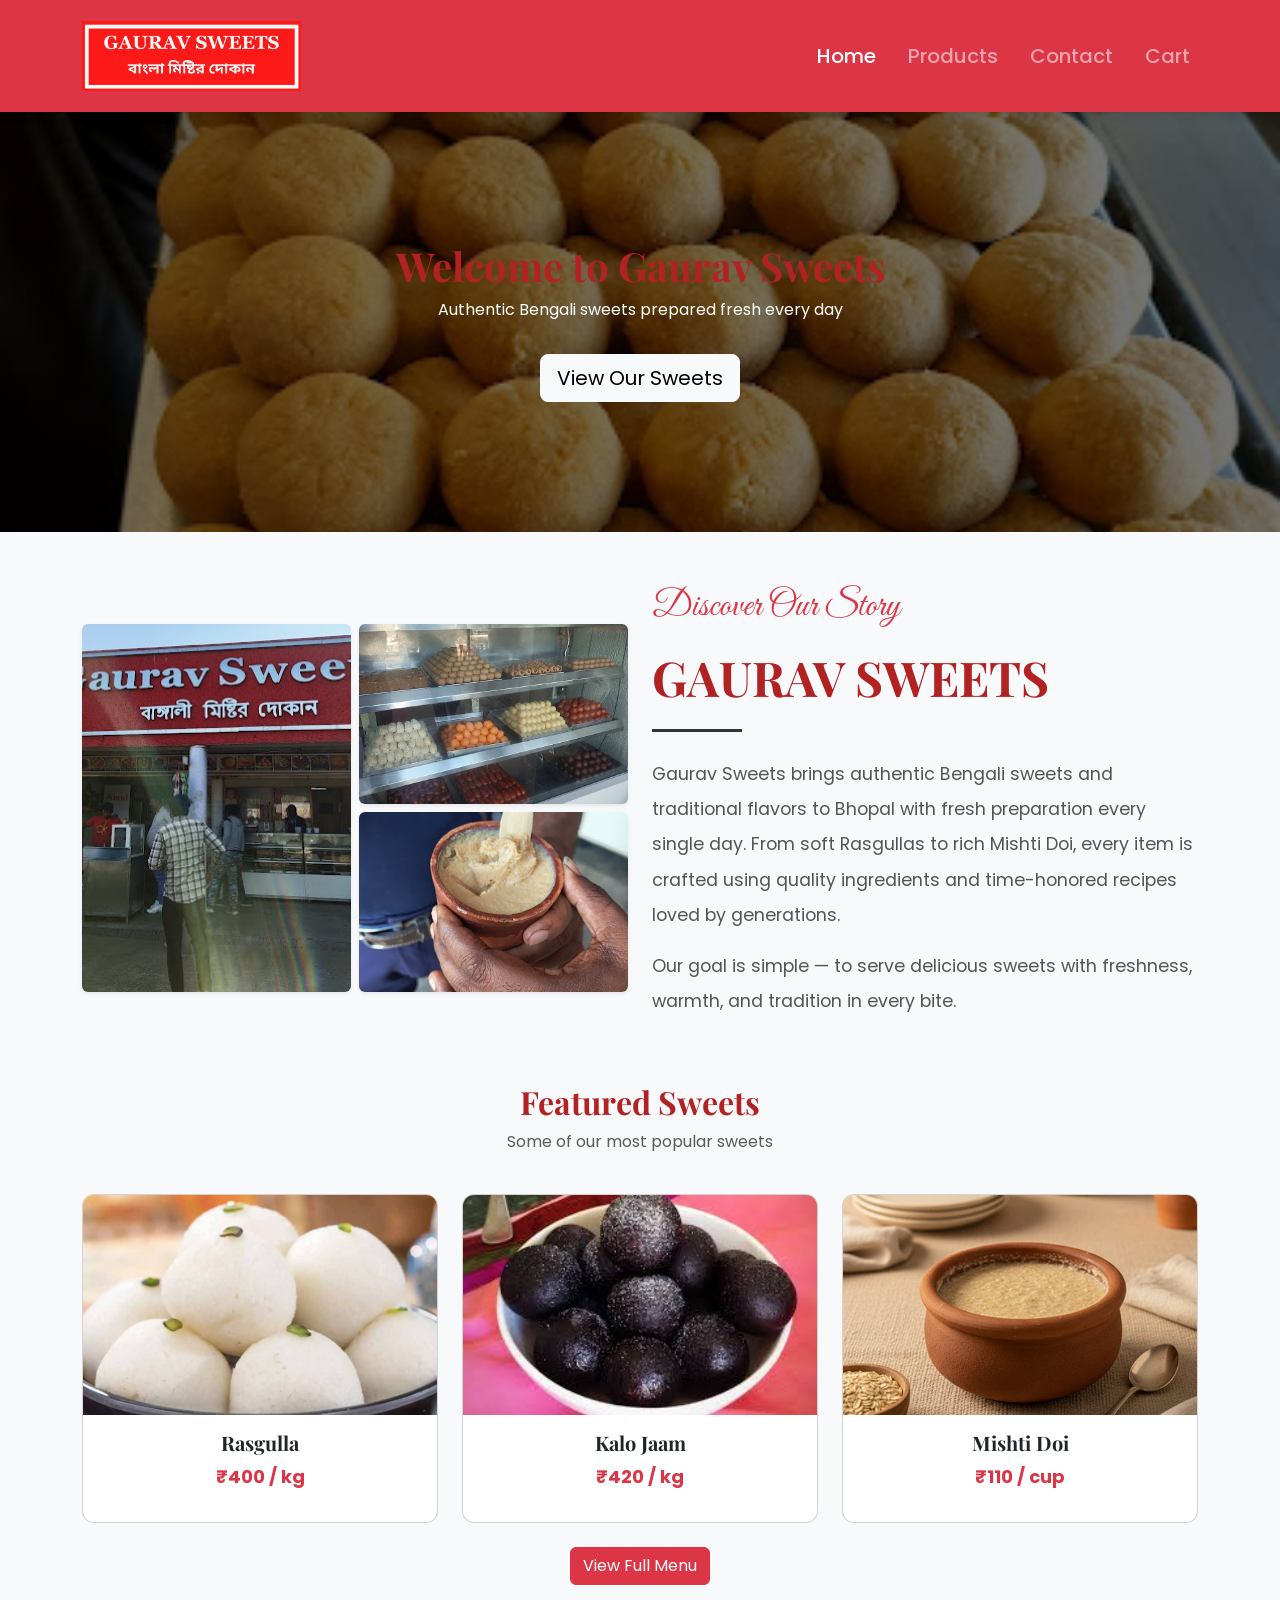
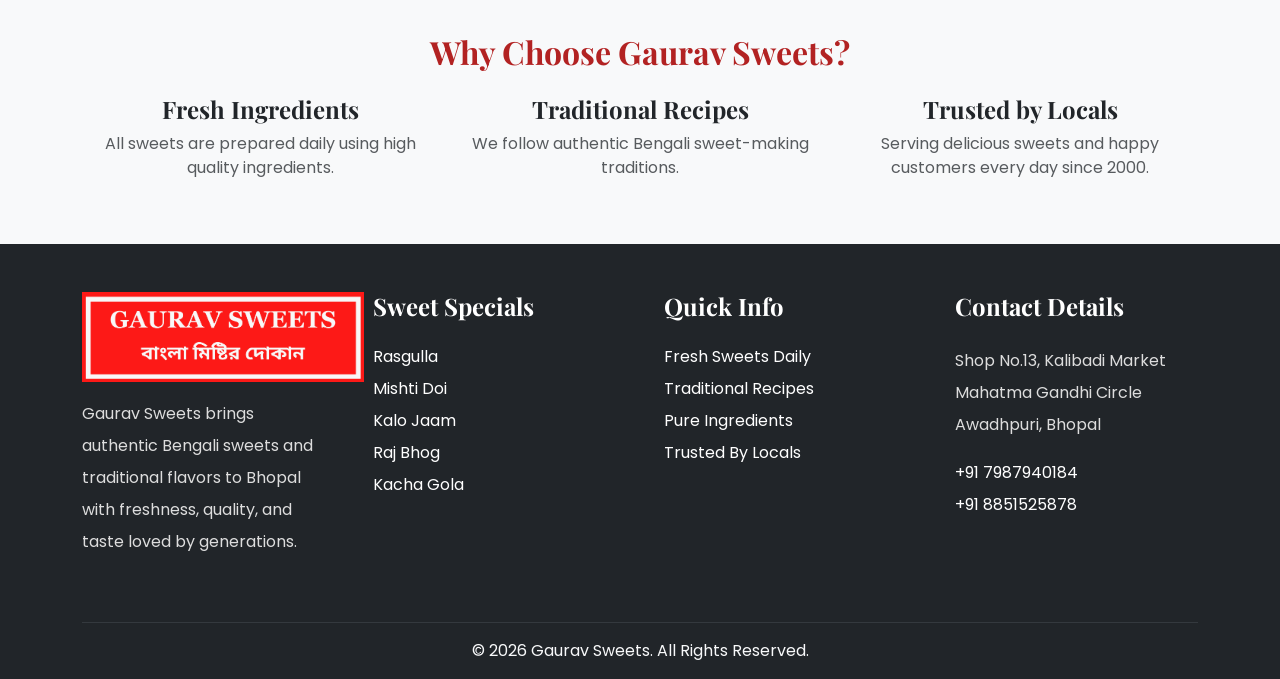
<file: index.html>
<!DOCTYPE html>
<html lang="en">
<head>
<link href="https://fonts.googleapis.com/css2?family=Great+Vibes&family=Playfair+Display:wght@400;500;600;700&family=Poppins:wght@300;400;500;600&display=swap" rel="stylesheet">
<meta charset="UTF-8">
<meta name="viewport" content="width=device-width, initial-scale=1.0">

<title>Gaurav Sweets</title>

<link rel="icon" type="image/png" href="images/logo.png">

<link href="https://cdn.jsdelivr.net/npm/bootstrap@5.3.2/dist/css/bootstrap.min.css" rel="stylesheet">
<link rel="stylesheet" href="css/style.css">

</head>

<body>

<nav class="navbar navbar-expand-lg navbar-dark bg-danger py-3">

<div class="container">

<a class="navbar-brand fw-bold" href="index.html">

<img src="images/logo.png" height="70" alt="Gaurav Sweets">

</a>

<button class="navbar-toggler" type="button" data-bs-toggle="collapse" data-bs-target="#nav">

<span class="navbar-toggler-icon"></span>

</button>

<div class="collapse navbar-collapse" id="nav">

<ul class="navbar-nav ms-auto gap-3">

<li class="nav-item">
<a class="nav-link active" href="index.html">Home</a>
</li>

<li class="nav-item">
<a class="nav-link" href="products.html">Products</a>
</li>

<li class="nav-item">
<a class="nav-link" href="contact.html">Contact</a>
</li>

<li class="nav-item">
<a class="nav-link" href="cart.html">Cart</a>
</li>

</ul>

</div>
</div>
</nav>

<div class="hero text-center text-white d-flex align-items-center">
  <div class="container">
    <h1 class="fw-bold">Welcome to Gaurav Sweets</h1>
    <p>Authentic Bengali sweets prepared fresh every day</p>

    <a href="products.html" class="btn btn-light btn-lg mt-3">
    View Our Sweets
    </a>
  </div>
</div>

<!-- ABOUT SECTION -->

<section class="container my-5">

<div class="row align-items-center g-4">

<!-- LEFT IMAGES -->

<div class="col-lg-6">

<div class="row g-2">

<div class="col-6">

<img src="images/shop-front.jpg"
class="img-fluid rounded shadow-sm h-100"
style="object-fit:cover;">

</div>

<div class="col-6">

<div class="row g-2">

<div class="col-12">

<img src="images/interior-1.jpg"
class="img-fluid rounded shadow-sm"
style="height:180px;width:100%;object-fit:cover;">

</div>

<div class="col-12">

<img src="images/interior-2.jpg"
class="img-fluid rounded shadow-sm"
style="height:180px;width:100%;object-fit:cover;">

</div>

</div>

</div>

</div>

</div>

<!-- RIGHT TEXT -->

<div class="col-lg-6">

<p style="
font-family:'Great Vibes',cursive;
font-size:2.3rem;
color:#dc3545;
">

Discover Our Story

</p>

<h2 style="
font-family:'Playfair Display',serif;
font-size:3rem;
font-weight:700;
line-height:1.1;
">

GAURAV SWEETS

</h2>

<hr style="
width:90px;
height:3px;
background:#333;
border:none;
opacity:1;
margin:25px 0;
">

<p style="
font-size:1.1rem;
line-height:2;
color:#555;
">

Gaurav Sweets brings authentic Bengali sweets and traditional flavors to Bhopal with fresh preparation every single day.

From soft Rasgullas to rich Mishti Doi, every item is crafted using quality ingredients and time-honored recipes loved by generations.

</p>

<p style="
font-size:1.1rem;
line-height:2;
color:#555;
">

Our goal is simple — to serve delicious sweets with freshness, warmth, and tradition in every bite.

</p>


</div>

</div>

</section>

<div class="container mt-5">

<h2 class="text-center fw-bold">Featured Sweets</h2>
<p class="text-center text-muted">Some of our most popular sweets</p>

<div class="row g-4 mt-3">

<div class="col-md-4">
<div class="card h-100">
<img src="images/rasgulla.jpg" class="card-img-top">
<div class="card-body text-center">
<h5>Rasgulla</h5>
<p class="text-danger fw-bold">₹400 / kg</p>
</div>
</div>
</div>

<div class="col-md-4">
<div class="card h-100">
<img src="images/kalo-jaam.jpg" class="card-img-top">
<div class="card-body text-center">
<h5>Kalo Jaam</h5>
<p class="text-danger fw-bold">₹420 / kg</p>
</div>
</div>
</div>

<div class="col-md-4">
<div class="card h-100">
<img src="images/mishti-doi.jpg" class="card-img-top">
<div class="card-body text-center">
<h5>Mishti Doi</h5>
<p class="text-danger fw-bold">₹110 / cup</p>
</div>
</div>
</div>

</div>

<div class="text-center mt-4">
<a href="products.html" class="btn btn-danger">
View Full Menu
</a>
</div>

</div>

<div class="container mt-5 mb-5">

<h2 class="text-center fw-bold">Why Choose Gaurav Sweets?</h2>

<div class="row text-center mt-4">

<div class="col-md-4">
<h4>Fresh Ingredients</h4>
<p class="text-muted">
All sweets are prepared daily using high quality ingredients.
</p>
</div>

<div class="col-md-4">
<h4>Traditional Recipes</h4>
<p class="text-muted">
We follow authentic Bengali sweet-making traditions.
</p>
</div>

<div class="col-md-4">
<h4>Trusted by Locals</h4>
<p class="text-muted">
Serving delicious sweets and happy customers every day since 2000.
</p>
</div>

</div>

</div>

<footer class="bg-dark text-white pt-5 pb-3 mt-5">

<div class="container">

<div class="row g-5 text-center text-lg-start">

<!-- LOGO & ABOUT -->

<div class="col-lg-3">

<img src="images/logo.png"
height="90"
class="mb-3">

<p style="
line-height:2;
font-size:16px;
color:#ddd;
">

Gaurav Sweets brings authentic Bengali sweets and traditional flavors to Bhopal with freshness, quality, and taste loved by generations.

</p>

</div>

<!-- SPECIALITIES -->

<div class="col-lg-3">

<h4 class="mb-4">

Sweet Specials

</h4>

<p class="mb-2">Rasgulla</p>

<p class="mb-2">Mishti Doi</p>

<p class="mb-2">Kalo Jaam</p>

<p class="mb-2">Raj Bhog</p>

<p class="mb-2">Kacha Gola</p>

</div>

<!-- SHOP DETAILS -->

<div class="col-lg-3">

<h4 class="mb-4">

Quick Info

</h4>

<p class="mb-2">
Fresh Sweets Daily
</p>

<p class="mb-2">
Traditional Recipes
</p>

<p class="mb-2">
Pure Ingredients
</p>

<p class="mb-2">
Trusted By Locals
</p>

</div>

<!-- CONTACT -->

<div class="col-lg-3">

<h4 class="mb-4">

Contact Details

</h4>

<p style="
line-height:2;
color:#ddd;
">

Shop No.13, Kalibadi Market<br>
Mahatma Gandhi Circle<br>
Awadhpuri, Bhopal

</p>

<p class="mt-3" style="line-height:2;">

+91 7987940184<br>
+91 8851525878

</p>

</div>

</div>

<hr class="border-secondary mt-5">

<div class="text-center text-light">

© 2026 Gaurav Sweets. All Rights Reserved.

</div>

</div>

</footer>

<script src="https://cdn.jsdelivr.net/npm/bootstrap@5.3.2/dist/js/bootstrap.bundle.min.js"></script>

</body>
</html>
</file>
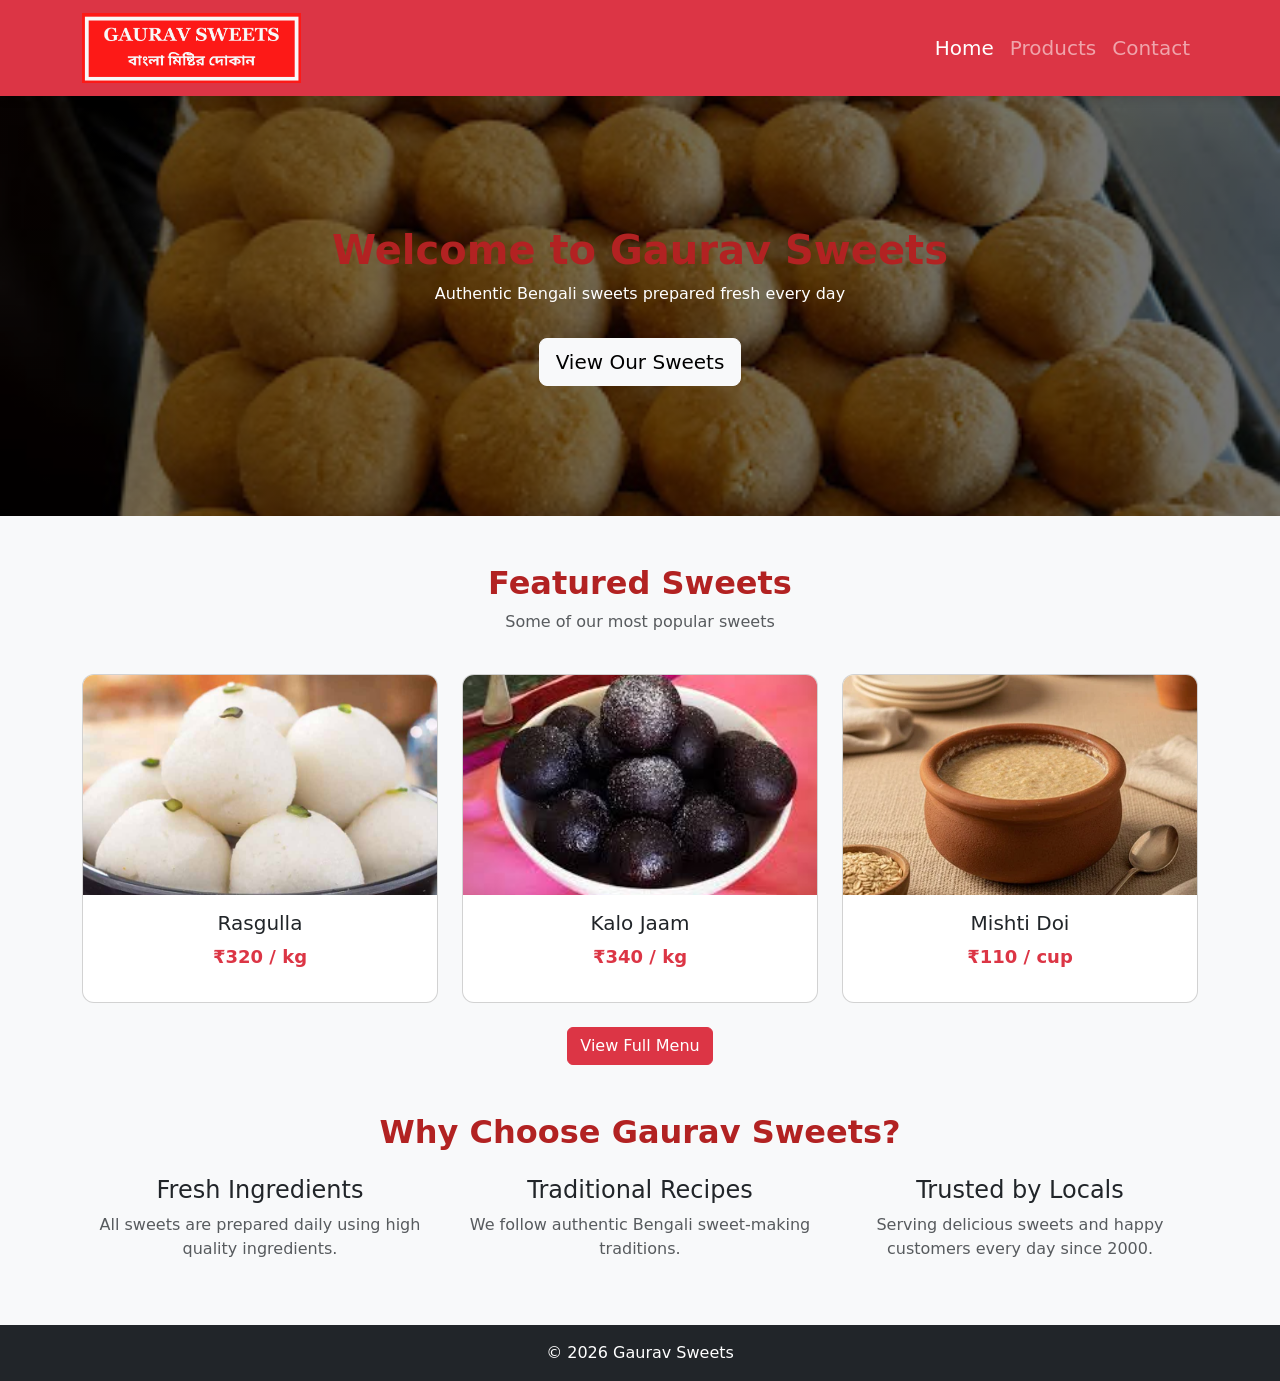
<file: frontend/index.html>
<!DOCTYPE html>
<html lang="en">
<head>

<meta charset="UTF-8">
<meta name="viewport" content="width=device-width, initial-scale=1.0">

<title>Gaurav Sweets</title>

<link href="https://cdn.jsdelivr.net/npm/bootstrap@5.3.2/dist/css/bootstrap.min.css" rel="stylesheet">
<link rel="stylesheet" href="css/style.css">

</head>

<body>

<nav class="navbar navbar-expand-lg navbar-dark bg-danger">
  <div class="container">
    <a class="navbar-brand" href="index.html">
    <img src="images/logo.png" height="70" alt="Gaurav Sweets">
    </a>

    <button class="navbar-toggler" type="button" data-bs-toggle="collapse" data-bs-target="#nav">
      <span class="navbar-toggler-icon"></span>
    </button>

    <div class="collapse navbar-collapse" id="nav">
      <ul class="navbar-nav ms-auto">
        <li class="nav-item"><a class="nav-link active" href="index.html">Home</a></li>
        <li class="nav-item"><a class="nav-link" href="products.html">Products</a></li>
        <li class="nav-item"><a class="nav-link" href="contact.html">Contact</a></li>
      </ul>
    </div>
  </div>
</nav>

<div class="hero text-center text-white d-flex align-items-center">
  <div class="container">
    <h1 class="fw-bold">Welcome to Gaurav Sweets</h1>
    <p>Authentic Bengali sweets prepared fresh every day</p>

    <a href="products.html" class="btn btn-light btn-lg mt-3">
    View Our Sweets
    </a>
  </div>
</div>

<div class="container mt-5">

<h2 class="text-center fw-bold">Featured Sweets</h2>
<p class="text-center text-muted">Some of our most popular sweets</p>

<div class="row g-4 mt-3">

<div class="col-md-4">
<div class="card h-100">
<img src="images/rasgulla.jpg" class="card-img-top">
<div class="card-body text-center">
<h5>Rasgulla</h5>
<p class="text-danger fw-bold">₹320 / kg</p>
</div>
</div>
</div>

<div class="col-md-4">
<div class="card h-100">
<img src="images/kalo-jaam.jpg" class="card-img-top">
<div class="card-body text-center">
<h5>Kalo Jaam</h5>
<p class="text-danger fw-bold">₹340 / kg</p>
</div>
</div>
</div>

<div class="col-md-4">
<div class="card h-100">
<img src="images/mishti-doi.jpg" class="card-img-top">
<div class="card-body text-center">
<h5>Mishti Doi</h5>
<p class="text-danger fw-bold">₹110 / cup</p>
</div>
</div>
</div>

</div>

<div class="text-center mt-4">
<a href="products.html" class="btn btn-danger">
View Full Menu
</a>
</div>

</div>

<div class="container mt-5 mb-5">

<h2 class="text-center fw-bold">Why Choose Gaurav Sweets?</h2>

<div class="row text-center mt-4">

<div class="col-md-4">
<h4>Fresh Ingredients</h4>
<p class="text-muted">
All sweets are prepared daily using high quality ingredients.
</p>
</div>

<div class="col-md-4">
<h4>Traditional Recipes</h4>
<p class="text-muted">
We follow authentic Bengali sweet-making traditions.
</p>
</div>

<div class="col-md-4">
<h4>Trusted by Locals</h4>
<p class="text-muted">
Serving delicious sweets and happy customers every day since 2000.
</p>
</div>

</div>

</div>

<footer class="bg-dark text-white text-center p-3">
© 2026 Gaurav Sweets
</footer>

<script src="https://cdn.jsdelivr.net/npm/bootstrap@5.3.2/dist/js/bootstrap.bundle.min.js"></script>

</body>
</html>
</file>
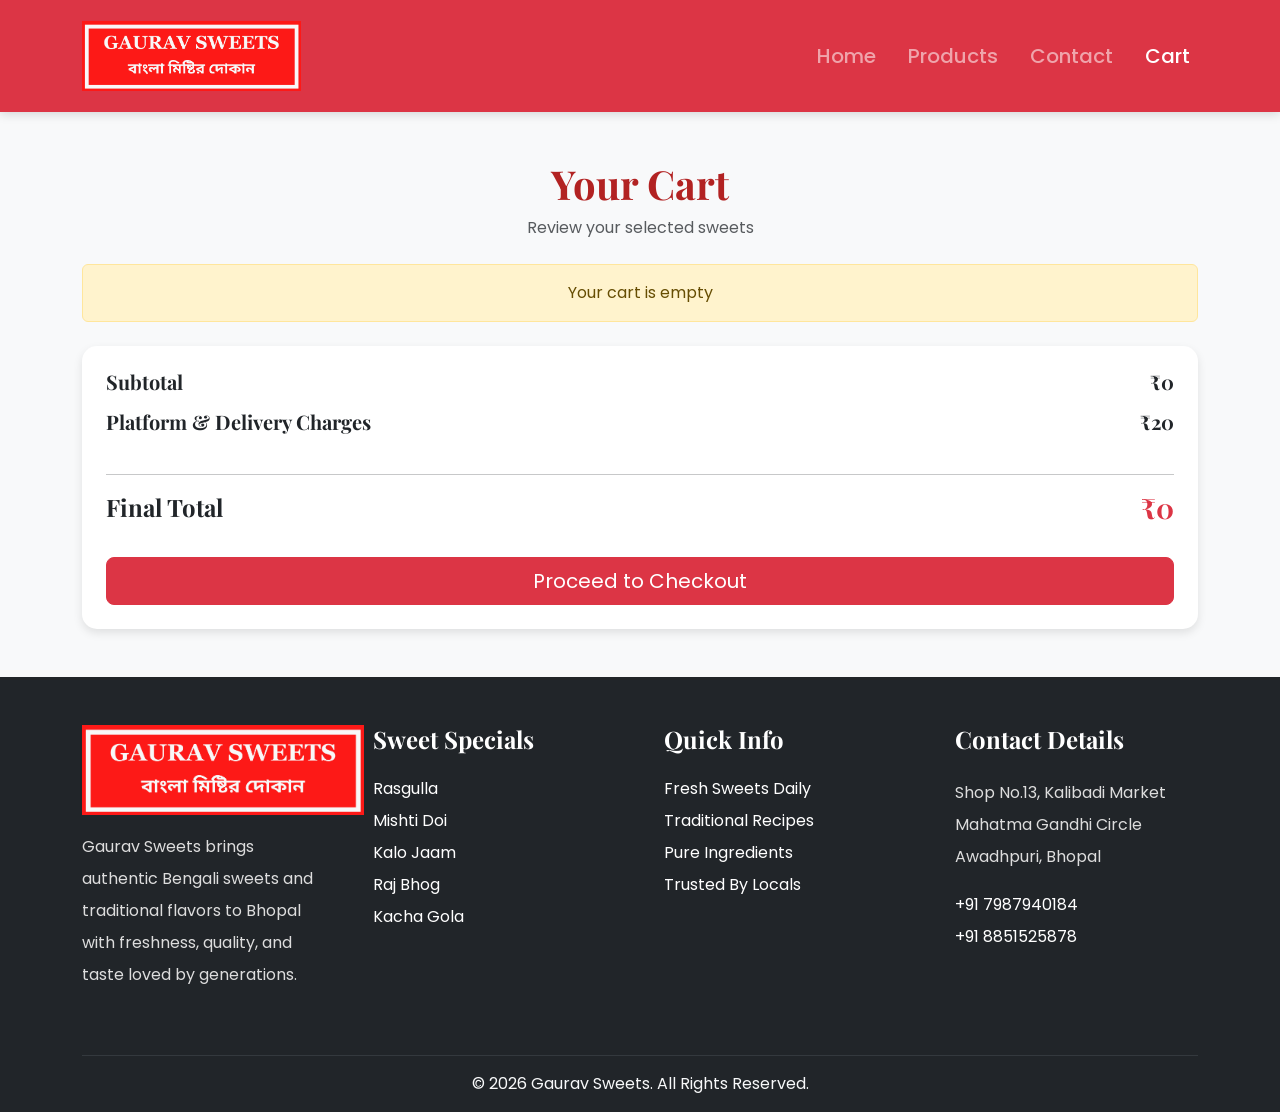
<file: cart.html>
<!DOCTYPE html>
<html lang="en">
<link href="https://fonts.googleapis.com/css2?family=Great+Vibes&family=Playfair+Display:wght@400;500;600;700&family=Poppins:wght@300;400;500;600&display=swap" rel="stylesheet">
<head>
<meta charset="UTF-8">
<meta name="viewport" content="width=device-width, initial-scale=1.0">

<title>Shopping Cart</title>

<link rel="icon" type="image/png" href="images/logo.png">

<link href="https://cdn.jsdelivr.net/npm/bootstrap@5.3.2/dist/css/bootstrap.min.css" rel="stylesheet">
<link rel="stylesheet" href="css/style.css">

<style>
.cart-item img{
height:80px;
object-fit:cover;
border-radius:10px;
}

.quantity-box{
display:flex;
align-items:center;
gap:10px;
}

.quantity-btn{
width:35px;
height:35px;
border:none;
background:#dc3545;
color:white;
border-radius:50%;
font-weight:bold;
}

.quantity-btn:hover{
background:#bb2d3b;
}

.cart-card{
border:none;
border-radius:15px;
box-shadow:0 4px 10px rgba(0,0,0,0.1);
}
</style>

</head>

<body>

<!-- Navbar -->
<nav class="navbar navbar-expand-lg navbar-dark bg-danger py-3">

<div class="container">

<a class="navbar-brand fw-bold" href="index.html">

<img src="images/logo.png" height="70" alt="Gaurav Sweets">

</a>

<button class="navbar-toggler" type="button" data-bs-toggle="collapse" data-bs-target="#nav">

<span class="navbar-toggler-icon"></span>

</button>

<div class="collapse navbar-collapse" id="nav">

<ul class="navbar-nav ms-auto gap-3">

<li class="nav-item">
<a class="nav-link" href="index.html">Home</a>
</li>

<li class="nav-item">
<a class="nav-link" href="products.html">Products</a>
</li>

<li class="nav-item">
<a class="nav-link" href="contact.html">Contact</a>
</li>

<li class="nav-item">
<a class="nav-link active" href="cart.html">Cart</a>
</li>

</ul>

</div>
</div>
</nav>

<!-- Header -->
<div class="container text-center mt-5">
<h1 class="fw-bold">Your Cart</h1>
<p class="text-muted">Review your selected sweets</p>
</div>

<!-- Cart Section -->
<div class="container mt-4 mb-5">

<div id="cartContainer"></div>

<div class="card cart-card p-4 mt-4">

<div class="d-flex justify-content-between mb-2">
<h5>Subtotal</h5>
<h5>₹<span id="subtotalAmount">0</span></h5>
</div>

<div class="d-flex justify-content-between mb-3">
<h5>Platform & Delivery Charges</h5>
<h5>₹20</h5>
</div>

<hr>

<div class="d-flex justify-content-between align-items-center">
<h4 class="fw-bold">Final Total</h4>

<h3 class="text-danger fw-bold">
₹<span id="totalAmount">0</span>
</h3>
</div>

<a href="checkout.html" class="btn btn-danger btn-lg w-100 mt-4">
Proceed to Checkout
</a>

</div>

</div>

<!-- Footer -->
<footer class="bg-dark text-white pt-5 pb-3 mt-5">

<div class="container">

<div class="row g-5 text-center text-lg-start">

<!-- LOGO & ABOUT -->

<div class="col-lg-3">

<img src="images/logo.png"
height="90"
class="mb-3">

<p style="
line-height:2;
font-size:16px;
color:#ddd;
">

Gaurav Sweets brings authentic Bengali sweets and traditional flavors to Bhopal with freshness, quality, and taste loved by generations.

</p>

</div>

<!-- SPECIALITIES -->

<div class="col-lg-3">

<h4 class="mb-4">

Sweet Specials

</h4>

<p class="mb-2">Rasgulla</p>

<p class="mb-2">Mishti Doi</p>

<p class="mb-2">Kalo Jaam</p>

<p class="mb-2">Raj Bhog</p>

<p class="mb-2">Kacha Gola</p>

</div>

<!-- SHOP DETAILS -->

<div class="col-lg-3">

<h4 class="mb-4">

Quick Info

</h4>

<p class="mb-2">
Fresh Sweets Daily
</p>

<p class="mb-2">
Traditional Recipes
</p>

<p class="mb-2">
Pure Ingredients
</p>

<p class="mb-2">
Trusted By Locals
</p>

</div>

<!-- CONTACT -->

<div class="col-lg-3">

<h4 class="mb-4">

Contact Details

</h4>

<p style="
line-height:2;
color:#ddd;
">

Shop No.13, Kalibadi Market<br>
Mahatma Gandhi Circle<br>
Awadhpuri, Bhopal

</p>

<p class="mt-3" style="line-height:2;">

+91 7987940184<br>
+91 8851525878

</p>

</div>

</div>

<hr class="border-secondary mt-5">

<div class="text-center text-light">

© 2026 Gaurav Sweets. All Rights Reserved.

</div>

</div>

</footer>

<script>

function loadCart(){

let cart = JSON.parse(localStorage.getItem("cart")) || [];

let container = document.getElementById("cartContainer");

let total = 0;

if(cart.length === 0){

container.innerHTML = `
<div class="alert alert-warning text-center">
Your cart is empty
</div>
`;

document.getElementById("subtotalAmount").innerText = 0;
document.getElementById("totalAmount").innerText = 0;

return;
}

container.innerHTML = "";

cart.forEach(item => {

total += item.price * item.qty;

container.innerHTML += `

<div class="card cart-card mb-3 p-3">

<div class="row align-items-center">

<div class="col-md-2 text-center">
<img src="images/${item.name.toLowerCase().replace(/ /g,"-")}.jpg"
class="img-fluid">
</div>

<div class="col-md-4">
<h5>${item.name}</h5>
<p class="text-danger fw-bold">
₹${item.price}
</p>
</div>

<div class="col-md-3">

<div class="quantity-box">

<button class="quantity-btn"
onclick="decreaseQty('${item.name}')">
-
</button>

<span>${item.qty}</span>

<button class="quantity-btn"
onclick="increaseQty('${item.name}')">
+
</button>

</div>

</div>

<div class="col-md-3 text-end">

<h5>
₹${item.price * item.qty}
</h5>

</div>

</div>

</div>
`;
});

document.getElementById("subtotalAmount").innerText = total;

let finalTotal = total + 20;

document.getElementById("totalAmount").innerText = finalTotal;

}

function increaseQty(name){

let cart = JSON.parse(localStorage.getItem("cart")) || [];

let item = cart.find(p => p.name === name);

item.qty++;

localStorage.setItem("cart", JSON.stringify(cart));

loadCart();
}

function decreaseQty(name){

let cart = JSON.parse(localStorage.getItem("cart")) || [];

let item = cart.find(p => p.name === name);

item.qty--;

if(item.qty <= 0){
cart = cart.filter(p => p.name !== name);
}

localStorage.setItem("cart", JSON.stringify(cart));

loadCart();
}

loadCart();

</script>

</body>
</html>
</file>
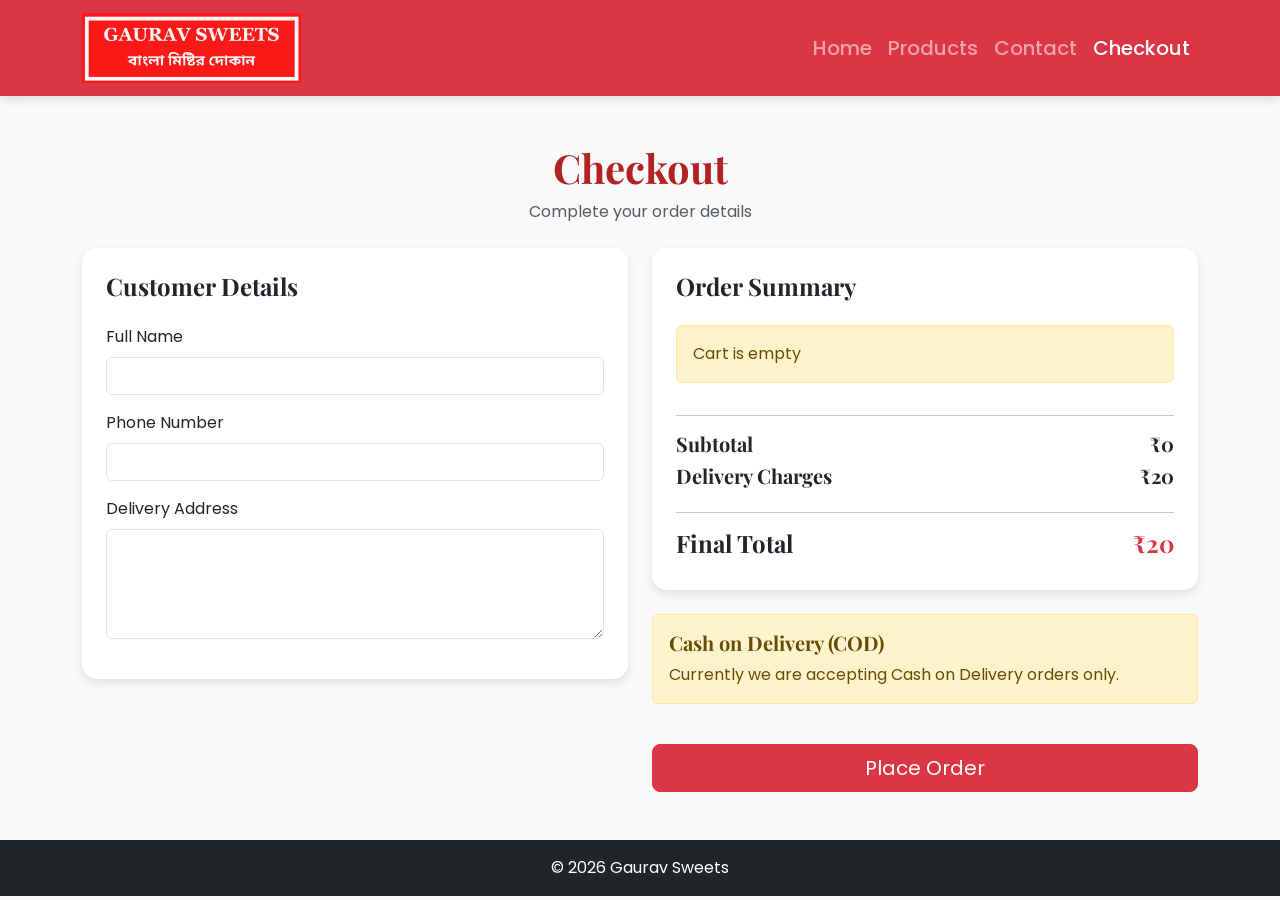
<file: checkout.html>
<!DOCTYPE html>
<html lang="en">
<link href="https://fonts.googleapis.com/css2?family=Great+Vibes&family=Playfair+Display:wght@400;500;600;700&family=Poppins:wght@300;400;500;600&display=swap" rel="stylesheet">
<head>
<meta charset="UTF-8">
<meta name="viewport" content="width=device-width, initial-scale=1.0">

<title>Checkout</title>

<link rel="icon" type="image/png" href="images/logo.png">

<link href="https://cdn.jsdelivr.net/npm/bootstrap@5.3.2/dist/css/bootstrap.min.css" rel="stylesheet">
<link rel="stylesheet" href="css/style.css">

<style>

.checkout-card{
border:none;
border-radius:15px;
box-shadow:0 4px 10px rgba(0,0,0,0.1);
}

.qr-box{
border:2px dashed #ccc;
padding:20px;
border-radius:15px;
text-align:center;
}

</style>

</head>

<body>

<!-- Navbar -->
<nav class="navbar navbar-expand-lg navbar-dark bg-danger">
  <div class="container">

    <a class="navbar-brand" href="index.html">
      <img src="images/logo.png" height="70" alt="Gaurav Sweets">
    </a>

    <button class="navbar-toggler" type="button" data-bs-toggle="collapse" data-bs-target="#nav">
      <span class="navbar-toggler-icon"></span>
    </button>

    <div class="collapse navbar-collapse" id="nav">
      <ul class="navbar-nav ms-auto">

        <li class="nav-item">
          <a class="nav-link" href="index.html">Home</a>
        </li>

        <li class="nav-item">
          <a class="nav-link" href="products.html">Products</a>
        </li>

        <li class="nav-item">
          <a class="nav-link" href="contact.html">Contact</a>
        </li>

        <li class="nav-item">
          <a class="nav-link active" href="checkout.html">Checkout</a>
        </li>

      </ul>
    </div>
  </div>
</nav>

<!-- Header -->
<div class="container text-center mt-5">
<h1 class="fw-bold">Checkout</h1>
<p class="text-muted">Complete your order details</p>
</div>

<!-- Main Section -->
<div class="container mt-4 mb-5">

<div class="row g-4">

<!-- Customer Form -->
<div class="col-md-6">

<div class="card checkout-card p-4">

<h4 class="fw-bold mb-4">Customer Details</h4>

<div class="mb-3">
<label class="form-label">Full Name</label>
<input type="text" class="form-control" id="customerName">
</div>

<div class="mb-3">
<label class="form-label">Phone Number</label>
<input type="text" class="form-control" id="customerPhone">
</div>

<div class="mb-3">
<label class="form-label">Delivery Address</label>
<textarea class="form-control" rows="4"
id="customerAddress"></textarea>
</div>

</div>

</div>

<!-- Order Summary -->
<div class="col-md-6">

<div class="card checkout-card p-4">

<h4 class="fw-bold mb-4">Order Summary</h4>

<div id="orderSummary"></div>

<hr>

<div class="d-flex justify-content-between">
<h5>Subtotal</h5>
<h5>₹<span id="subtotal">0</span></h5>
</div>

<div class="d-flex justify-content-between">
<h5>Delivery Charges</h5>
<h5>₹20</h5>
</div>

<hr>

<div class="d-flex justify-content-between">
<h4 class="fw-bold">Final Total</h4>
<h4 class="text-danger fw-bold">
₹<span id="finalTotal">0</span>
</h4>
</div>

</div>

<!-- Payment -->
<div class="alert alert-warning mt-4">

    <h5 class="fw-bold mb-2">
        Cash on Delivery (COD)
    </h5>

    <p class="mb-0">
        Currently we are accepting Cash on Delivery orders only.
    </p>

</div>

<button class="btn btn-danger btn-lg w-100 mt-4"
onclick="placeOrder()">
Place Order
</button>

</div>

</div>

</div>

</div>

<!-- Footer -->
<footer class="bg-dark text-white text-center p-3">
© 2026 Gaurav Sweets
</footer>

<script>

let cart = JSON.parse(localStorage.getItem("cart")) || [];

let summary = document.getElementById("orderSummary");

let subtotal = 0;

if(cart.length === 0){

summary.innerHTML = `
<div class="alert alert-warning">
Cart is empty
</div>
`;

}else{

cart.forEach(item => {

subtotal += item.price * item.qty;

summary.innerHTML += `

<div class="d-flex justify-content-between mb-2">

<div>
${item.name} x ${item.qty}
</div>

<div>
₹${item.price * item.qty}
</div>

</div>
`;

});

}

document.getElementById("subtotal").innerText = subtotal;

document.getElementById("finalTotal").innerText = subtotal + 20;

async function placeOrder() {

    let name = document.getElementById("customerName").value;

    let phone = document.getElementById("customerPhone").value;

    let address = document.getElementById("customerAddress").value;

    let cart = JSON.parse(localStorage.getItem("cart")) || [];

    if (name === "" || phone === "" || address === "") {

        alert("Please fill all details");

        return;
    }

    if (cart.length === 0) {

        alert("Your cart is empty");

        return;
    }

    const orderData = {

        name,
        phone,
        address,
        cart

    };

    try {

        const response = await fetch("https://gauravsweets-backend.onrender.com/place-order", {

            method: "POST",

            headers: {
                "Content-Type": "application/json"
            },

            body: JSON.stringify(orderData)

        });

        const data = await response.json();

        if (data.success) {

            localStorage.removeItem("cart");

            localStorage.setItem("lastOrderId", data.orderId);

            window.location.href = "success.html";

        } else {

            alert("Something went wrong");

        }

    } catch (error) {

        console.error(error);

        alert("Server error");

    }
}

</script>


</body>
</html>
</file>
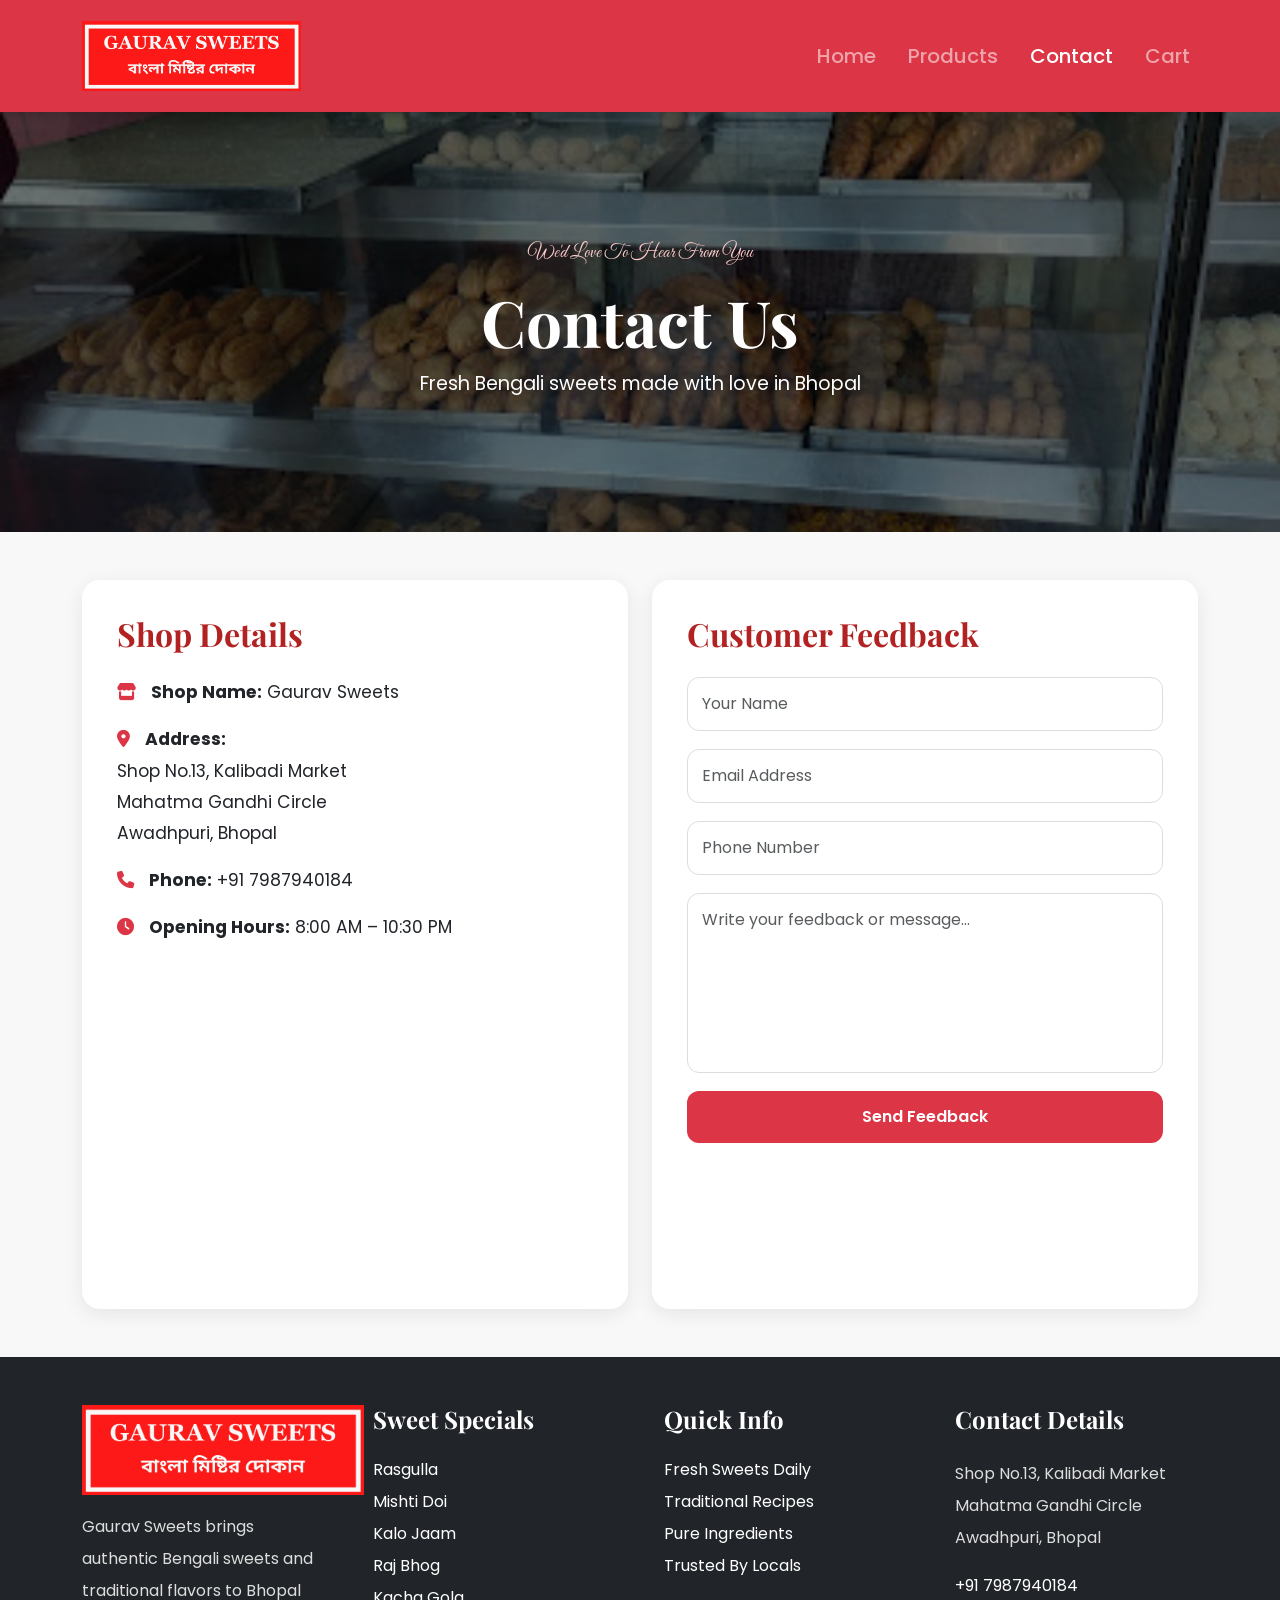
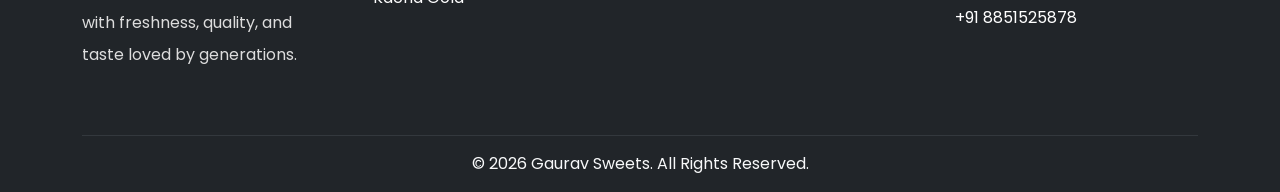
<file: contact.html>
<!DOCTYPE html>
<html lang="en">

<head>

<link href="https://fonts.googleapis.com/css2?family=Great+Vibes&family=Playfair+Display:wght@400;500;600;700&family=Poppins:wght@300;400;500;600&display=swap" rel="stylesheet">

<meta charset="UTF-8">
<meta name="viewport" content="width=device-width, initial-scale=1.0">

<title>Contact | Gaurav Sweets</title>

<link rel="icon" type="image/png" href="images/logo.png">

<link href="https://cdn.jsdelivr.net/npm/bootstrap@5.3.2/dist/css/bootstrap.min.css" rel="stylesheet">

<link rel="stylesheet" href="https://cdnjs.cloudflare.com/ajax/libs/font-awesome/6.5.0/css/all.min.css">

<link rel="stylesheet" href="css/style.css">

<style>

body{
font-family:'Poppins',sans-serif;
background:#f8f8f8;
}

h1,h2,h3,h4,h5{
font-family:'Playfair Display',serif;
font-weight:700;
}

.hero-contact{
height:420px;
background:
linear-gradient(rgba(0,0,0,0.55),rgba(0,0,0,0.55)),
url('images/shop.jpg');
background-size:cover;
background-position:center;
display:flex;
align-items:center;
justify-content:center;
text-align:center;
color:white;
}

.hero-contact h1{
font-size:4rem;
color:white;
}

.hero-contact p{
font-size:1.2rem;
margin-top:10px;
}

.fancy-text{
font-family:'Great Vibes',cursive;
font-size:2.3rem;
color:#ffcccc;
}

.contact-card{
border:none;
border-radius:18px;
padding:35px;
background:white;
box-shadow:0 5px 20px rgba(0,0,0,0.08);
height:100%;
}

.contact-card p{
font-size:1.08rem;
line-height:1.8;
}

.contact-card i{
color:#dc3545;
margin-right:10px;
}

.feedback-form input,
.feedback-form textarea{
border-radius:12px;
padding:14px;
border:1px solid #ddd;
margin-bottom:18px;
}

.feedback-form textarea{
height:180px;
resize:none;
}

.feedback-btn{
background:#dc3545;
color:white;
border:none;
padding:14px;
border-radius:12px;
font-weight:600;
transition:0.3s;
}

.feedback-btn:hover{
background:#bb2d3b;
}

iframe{
border-radius:14px;
}

footer{
margin-top:60px;
}

</style>

</head>

<body>

<!-- NAVBAR -->

<nav class="navbar navbar-expand-lg navbar-dark bg-danger py-3">

<div class="container">

<a class="navbar-brand fw-bold" href="index.html">

<img src="images/logo.png" height="70" alt="Gaurav Sweets">

</a>

<button class="navbar-toggler" type="button" data-bs-toggle="collapse" data-bs-target="#nav">

<span class="navbar-toggler-icon"></span>

</button>

<div class="collapse navbar-collapse" id="nav">

<ul class="navbar-nav ms-auto gap-3">

<li class="nav-item">
<a class="nav-link" href="index.html">Home</a>
</li>

<li class="nav-item">
<a class="nav-link" href="products.html">Products</a>
</li>

<li class="nav-item">
<a class="nav-link active" href="contact.html">Contact</a>
</li>

<li class="nav-item">
<a class="nav-link" href="cart.html">Cart</a>
</li>

</ul>

</div>
</div>
</nav>

<!-- HERO SECTION -->

<section class="hero-contact">

<div>

<p class="fancy-text">
We'd Love To Hear From You
</p>

<h1>
Contact Us
</h1>

<p>
Fresh Bengali sweets made with love in Bhopal
</p>

</div>

</section>

<!-- CONTACT SECTION -->

<div class="container my-5">

<div class="row g-4">

<!-- LEFT SIDE -->

<div class="col-lg-6">

<div class="contact-card">

<h2 class="mb-4">
Shop Details
</h2>

<p>
<i class="fa-solid fa-store"></i>
<b>Shop Name:</b>
Gaurav Sweets
</p>

<p>
<i class="fa-solid fa-location-dot"></i>
<b>Address:</b><br>

Shop No.13, Kalibadi Market<br>
Mahatma Gandhi Circle<br>
Awadhpuri, Bhopal
</p>

<p>
<i class="fa-solid fa-phone"></i>
<b>Phone:</b>
+91 7987940184
</p>

<p>
<i class="fa-solid fa-clock"></i>
<b>Opening Hours:</b>
8:00 AM – 10:30 PM
</p>

<div class="mt-4">

<iframe
src="https://www.google.com/maps?q=Gaurav+Sweets+Bhopal&output=embed"
width="100%"
height="300"
style="border:0;"
loading="lazy">
</iframe>

</div>

</div>

</div>

<!-- RIGHT SIDE -->

<div class="col-lg-6">

<div class="contact-card">

<h2 class="mb-4">
Customer Feedback
</h2>

<form class="feedback-form" id="feedbackForm">

<input
type="text"
id="name"
class="form-control"
placeholder="Your Name"
required>

<input
type="email"
id="email"
class="form-control"
placeholder="Email Address"
required>

<input
type="tel"
id="phone"
class="form-control"
placeholder="Phone Number">

<textarea
class="form-control"
id="message"
placeholder="Write your feedback or message..."
required></textarea>

<button type="submit" class="feedback-btn w-100">

Send Feedback

</button>

</form>

</div>

</div>

</div>

</div>

<!-- FOOTER -->

<footer class="bg-dark text-white pt-5 pb-3 mt-5">

<div class="container">

<div class="row g-5 text-center text-lg-start">

<!-- LOGO & ABOUT -->

<div class="col-lg-3">

<img src="images/logo.png"
height="90"
class="mb-3">

<p style="
line-height:2;
font-size:16px;
color:#ddd;
">

Gaurav Sweets brings authentic Bengali sweets and traditional flavors to Bhopal with freshness, quality, and taste loved by generations.

</p>

</div>

<!-- SPECIALITIES -->

<div class="col-lg-3">

<h4 class="mb-4">

Sweet Specials

</h4>

<p class="mb-2">Rasgulla</p>

<p class="mb-2">Mishti Doi</p>

<p class="mb-2">Kalo Jaam</p>

<p class="mb-2">Raj Bhog</p>

<p class="mb-2">Kacha Gola</p>

</div>

<!-- SHOP DETAILS -->

<div class="col-lg-3">

<h4 class="mb-4">

Quick Info

</h4>

<p class="mb-2">
Fresh Sweets Daily
</p>

<p class="mb-2">
Traditional Recipes
</p>

<p class="mb-2">
Pure Ingredients
</p>

<p class="mb-2">
Trusted By Locals
</p>

</div>

<!-- CONTACT -->

<div class="col-lg-3">

<h4 class="mb-4">

Contact Details

</h4>

<p style="
line-height:2;
color:#ddd;
">

Shop No.13, Kalibadi Market<br>
Mahatma Gandhi Circle<br>
Awadhpuri, Bhopal

</p>

<p class="mt-3" style="line-height:2;">

+91 7987940184<br>
+91 8851525878

</p>

</div>

</div>

<hr class="border-secondary mt-5">

<div class="text-center text-light">

© 2026 Gaurav Sweets. All Rights Reserved.

</div>

</div>

</footer>


<script src="https://cdn.jsdelivr.net/npm/bootstrap@5.3.2/dist/js/bootstrap.bundle.min.js"></script>

<script>

const feedbackForm =
document.getElementById('feedbackForm');

feedbackForm.addEventListener('submit', async (e) => {

e.preventDefault();

const feedbackData = {

name: document.getElementById('name').value,
email: document.getElementById('email').value,
phone: document.getElementById('phone').value,
message: document.getElementById('message').value

};

try {

const response = await fetch(
'https://gauravsweets-backend.onrender.com/feedback',
{

method:'POST',

headers:{
'Content-Type':'application/json'
},

body:JSON.stringify(feedbackData)

});

if(response.ok){

alert('Feedback sent successfully!');

feedbackForm.reset();

}else{

alert('Failed to send feedback');

}

}catch(error){

console.log(error);

alert('Server error');

}

});

</script>
</body>
</html>
</file>
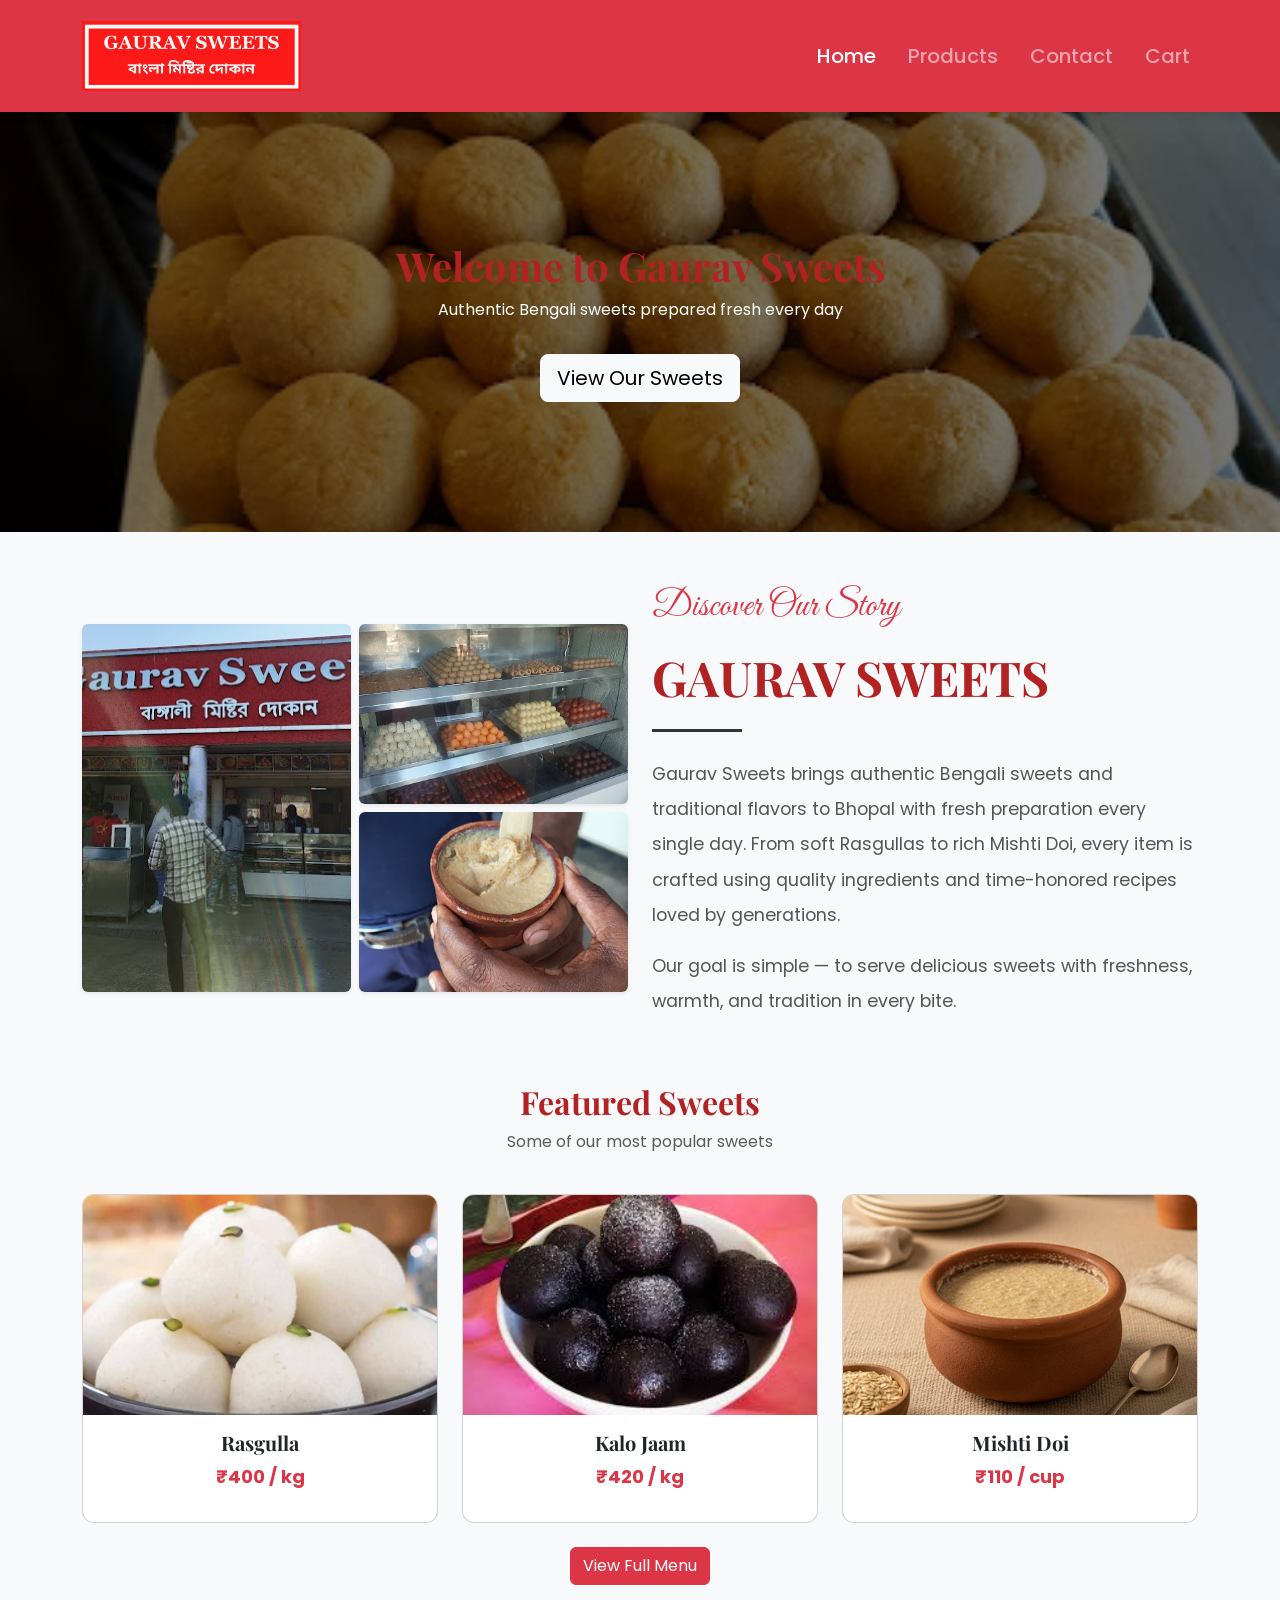
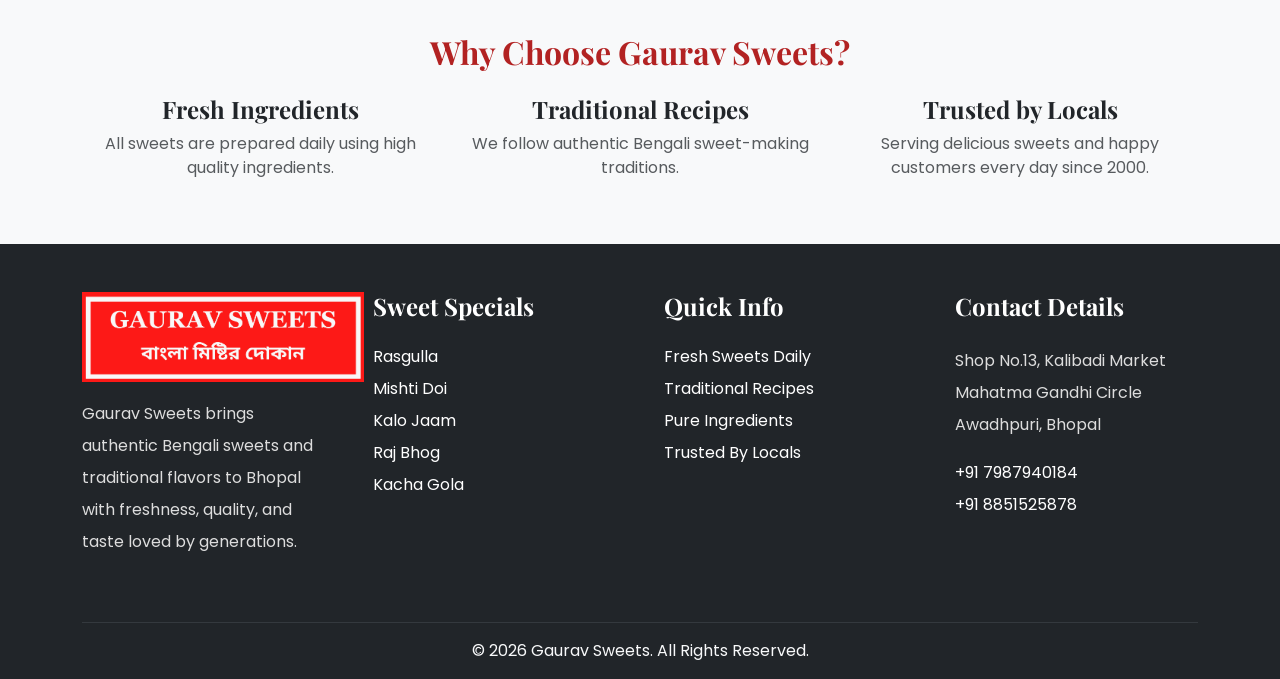
<file: gaurav-control-panel.html>
<!DOCTYPE html>
<html lang="en">
<link href="https://fonts.googleapis.com/css2?family=Great+Vibes&family=Playfair+Display:wght@400;500;600;700&family=Poppins:wght@300;400;500;600&display=swap" rel="stylesheet">
<head>

<meta charset="UTF-8">
<meta name="viewport" content="width=device-width, initial-scale=1.0">

<title>Gaurav Admin Portal</title>

<link rel="icon" type="image/png" href="images/logo.png">

<link href="https://cdn.jsdelivr.net/npm/bootstrap@5.3.2/dist/css/bootstrap.min.css" rel="stylesheet">

<style>

body{

background:#f8f9fa;

}

.order-card,
.inventory-card{

border:none;

border-radius:15px;

box-shadow:0 4px 10px rgba(0,0,0,0.1);

transition:0.3s;

}

.order-card:hover,
.inventory-card:hover{

transform:translateY(-3px);

}

.completed{

border-left:8px solid #28a745;

}

.pending{

border-left:8px solid #ffc107;

}

.tab-btn{

min-width:250px;

}

</style>

</head>

<body>

<div class="container py-5">

<h1 class="fw-bold text-danger mb-4">

Gaurav Sweets Admin Portal

</h1>

<div class="d-flex gap-3 mb-4 flex-wrap">

<button class="btn btn-danger tab-btn"
onclick="showOrders()">

Order Management

</button>

<button class="btn btn-dark tab-btn"
onclick="showInventory()">

Inventory Management

</button>

<button class="btn btn-primary tab-btn"
onclick="showFeedback()">

Customer Feedback

</button>

</div>

<div id="ordersSection"></div>

<div id="inventorySection" style="display:none;"></div>

<div id="feedbackSection" style="display:none;"></div>

</div>

<script>

if(sessionStorage.getItem("adminAccess") !== "granted"){

let password = prompt("Enter Admin Password");

if(password === "gaurav123"){

sessionStorage.setItem(
"adminAccess",
"granted"
);

}else{

alert("Wrong Password");

window.location.href = "index.html";

}

}

function showOrders(){

document.getElementById("ordersSection")
.style.display = "block";

document.getElementById("inventorySection")
.style.display = "none";

document.getElementById("feedbackSection")
.style.display = "none";

}

function showInventory(){

document.getElementById("ordersSection")
.style.display = "none";

document.getElementById("inventorySection")
.style.display = "block";

document.getElementById("feedbackSection")
.style.display = "none";

}

function showFeedback(){

document.getElementById("ordersSection")
.style.display = "none";

document.getElementById("inventorySection")
.style.display = "none";

document.getElementById("feedbackSection")
.style.display = "block";

}

async function loadOrders(){

const response =
await fetch("https://gauravsweets-backend.onrender.com/orders");

const orders =
await response.json();

const container =
document.getElementById("ordersSection");

container.innerHTML = "";

if(orders.length === 0){

container.innerHTML = `
<div class="alert alert-warning">
No Orders Available
</div>
`;

return;

}

orders.reverse().forEach(order => {

let itemsList = "";

let total = 0;

order.cart.forEach(item => {

itemsList += `
<li>
${item.name} x ${item.qty}
</li>
`;

total += item.price * item.qty;

});

total += 20;

const whatsappMessage =
`Hello ${order.name},

Your order ${order.orderId} has been confirmed.

Final Total: ₹${total}

Your order will arrive shortly.

Thank you for choosing Gaurav Sweets 🙏`;

const whatsappURL =
`https://wa.me/91${order.phone}?text=${encodeURIComponent(whatsappMessage)}`;

const statusBadge =
order.status === "completed"

? `<span class="badge bg-success mb-3">
Completed Order
</span>`

: `<span class="badge bg-warning text-dark mb-3">
Pending Order
</span>`;

const cardClass =
order.status === "completed"
? "completed"
: "pending";

container.innerHTML += `

<div class="card order-card ${cardClass} p-4 mb-4">

${statusBadge}

<h4 class="fw-bold text-danger">
${order.orderId}
</h4>

<p>
<b>Customer:</b> ${order.name}
</p>

<p>
<b>Phone:</b> ${order.phone}
</p>

<p>
<b>Address:</b><br>
${order.address}
</p>

<ul>
${itemsList}
</ul>

<h5>
Final Total: ₹${total}
</h5>

<div class="d-flex gap-2 mt-3 flex-wrap">

<a href="${whatsappURL}"
class="btn btn-success">

WhatsApp Customer

</a>

<a href="tel:${order.phone}"
class="btn btn-primary">

Call Customer

</a>

${order.status !== "completed" ? `

<button class="btn btn-dark"
onclick="completeOrder('${order.orderId}')">

Mark Complete

</button>

` : ""}

<button class="btn btn-danger"
onclick="deleteOrder('${order.orderId}')">

Delete

</button>

</div>

</div>

`;

});

}

async function completeOrder(orderId){

await fetch(
`https://gauravsweets-backend.onrender.com/complete-order/${orderId}`,
{
method:"POST"
});

loadOrders();

}

async function deleteOrder(orderId){

await fetch(
`https://gauravsweets-backend.onrender.com/delete-order/${orderId}`,
{
method:"DELETE"
});

loadOrders();

}

async function loadInventory(){

const response =
await fetch("https://gauravsweets-backend.onrender.com/inventory");

const inventory =
await response.json();

const container =
document.getElementById("inventorySection");

container.innerHTML = "";

inventory.forEach(item => {

let badge =
item.status === "in-stock"

? `<span class="badge bg-success">
In Stock
</span>`

: `<span class="badge bg-danger">
Out Of Stock
</span>`;

container.innerHTML += `

<div class="card inventory-card p-4 mb-4">

<div class="d-flex justify-content-between align-items-center flex-wrap gap-3">

<div>

<h4 class="fw-bold text-danger">
${item.name}
</h4>

${badge}

</div>

<div class="d-flex gap-2 flex-wrap">

<button class="btn btn-success"
onclick="updateInventory(
'${item.name}',
'in-stock'
)">

In Stock

</button>

<button class="btn btn-danger"
onclick="updateInventory(
'${item.name}',
'out-of-stock'
)">

Out Of Stock

</button>

</div>

</div>

</div>

`;

});

}

async function updateInventory(name, status){

await fetch(
"https://gauravsweets-backend.onrender.com/update-inventory",
{

method:"POST",

headers:{
"Content-Type":"application/json"
},

body:JSON.stringify({
name,
status
})

});

await loadInventory();

showInventory();

}

async function deleteFeedback(id){

await fetch(
`https://gauravsweets-backend.onrender.com/delete-feedback/${id}`,
{
method:"DELETE"
});

loadFeedback();

showFeedback();

}

async function loadFeedback(){

const response =
await fetch(
"https://gauravsweets-backend.onrender.com/feedback"
);

const feedback =
await response.json();

const container =
document.getElementById("feedbackSection");

container.innerHTML = "";

if(feedback.length === 0){

container.innerHTML = `

<div class="alert alert-warning">

No Feedback Yet

</div>

`;

return;

}

feedback.reverse().forEach(item => {
const whatsappURL =
`https://wa.me/91${item.phone}?text=${encodeURIComponent(
`Hello ${item.name},

Thank you for your feedback to Gaurav Sweets 🙏`
)}`;

container.innerHTML += `

<div class="card order-card p-4 mb-4">

<div class="d-flex justify-content-between flex-wrap">

<div>

<h4 class="fw-bold text-primary">
${item.name}
</h4>

<p>
<b>Email:</b>
${item.email}
</p>

<p>
<b>Phone:</b>
${item.phone}
</p>

</div>

<small class="text-muted">
${item.createdAt}
</small>

</div>

<hr>

<p style="font-size:1.05rem; line-height:1.8;">

${item.message}

</p>

<div class="d-flex gap-2 flex-wrap mt-3">

<a href="${whatsappURL}"
class="btn btn-success">

WhatsApp

</a>

<a href="mailto:${item.email}"
class="btn btn-primary">

Email Customer

</a>

<button class="btn btn-danger"
onclick="deleteFeedback('${item.id}')">

Delete

</button>

</div>

</div>

`;
});

}

loadOrders();

loadInventory();

loadFeedback();

</script>

</body>
</html>
</file>
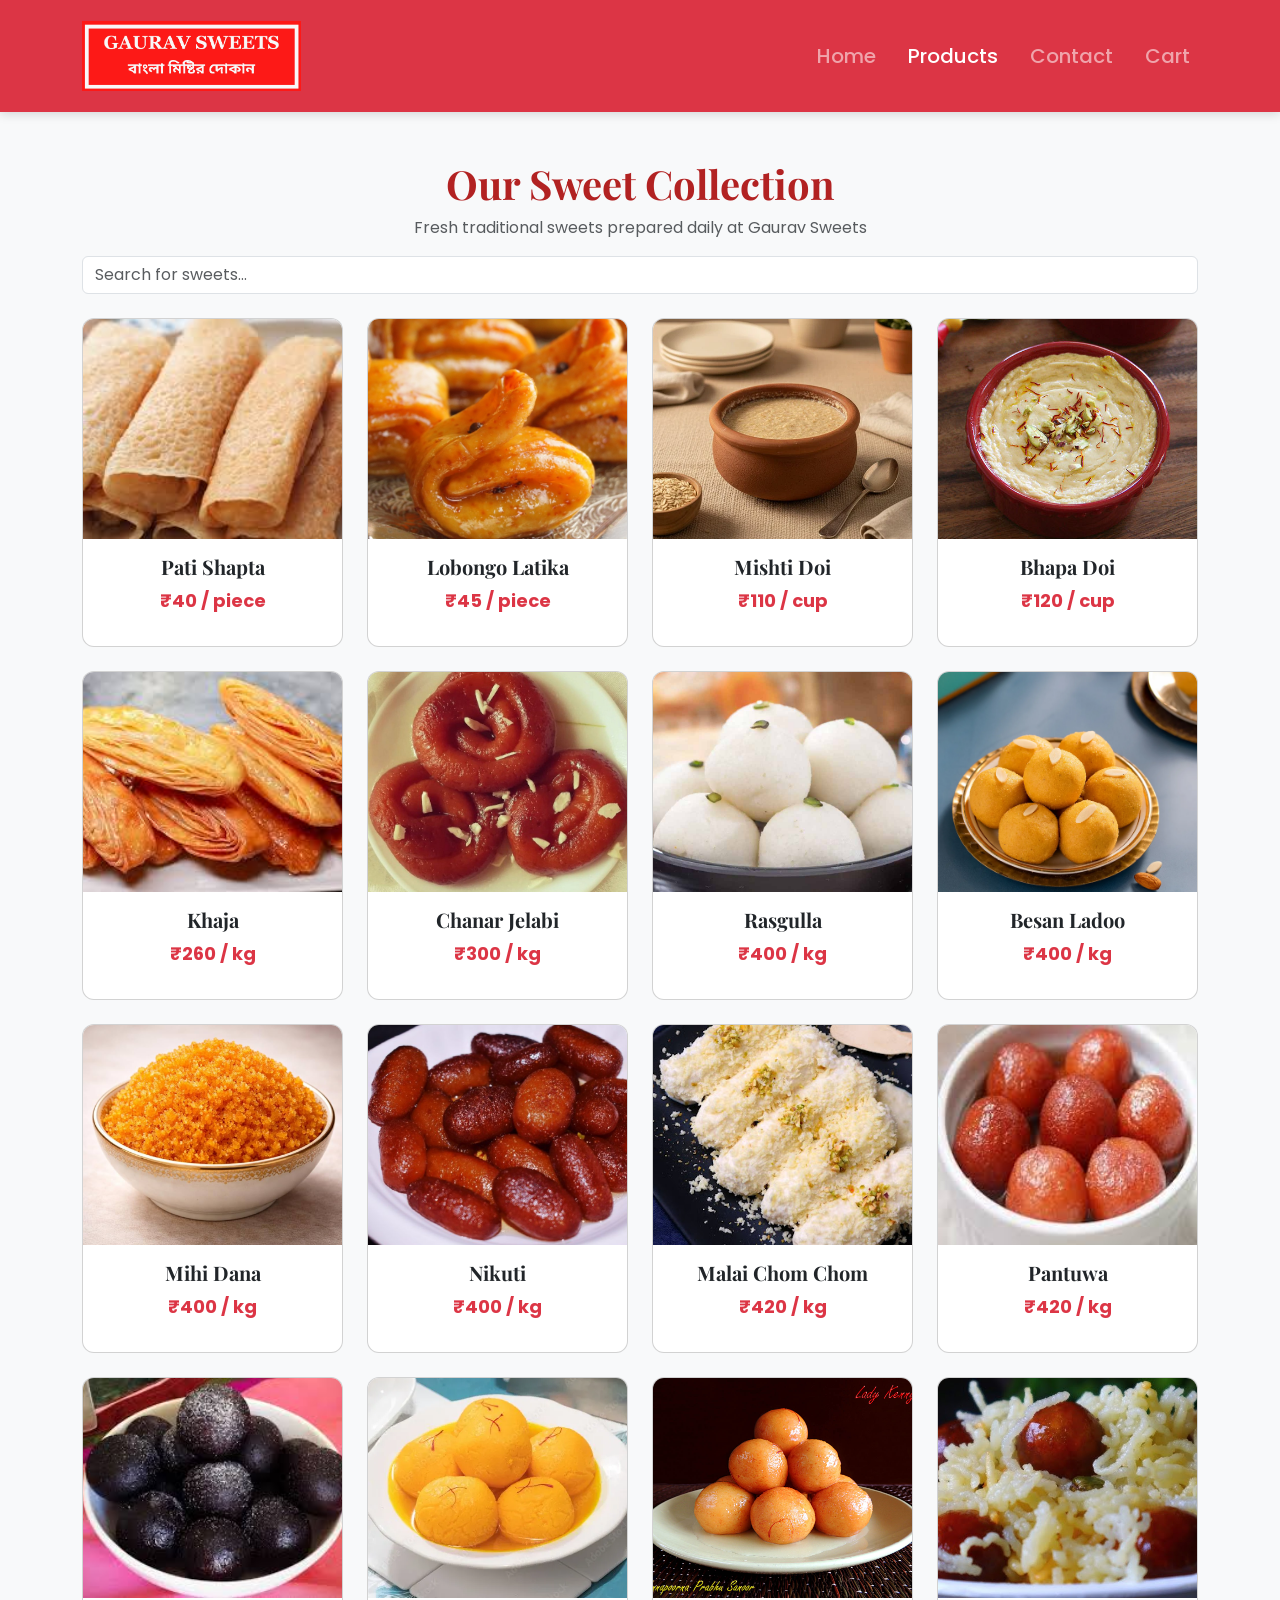
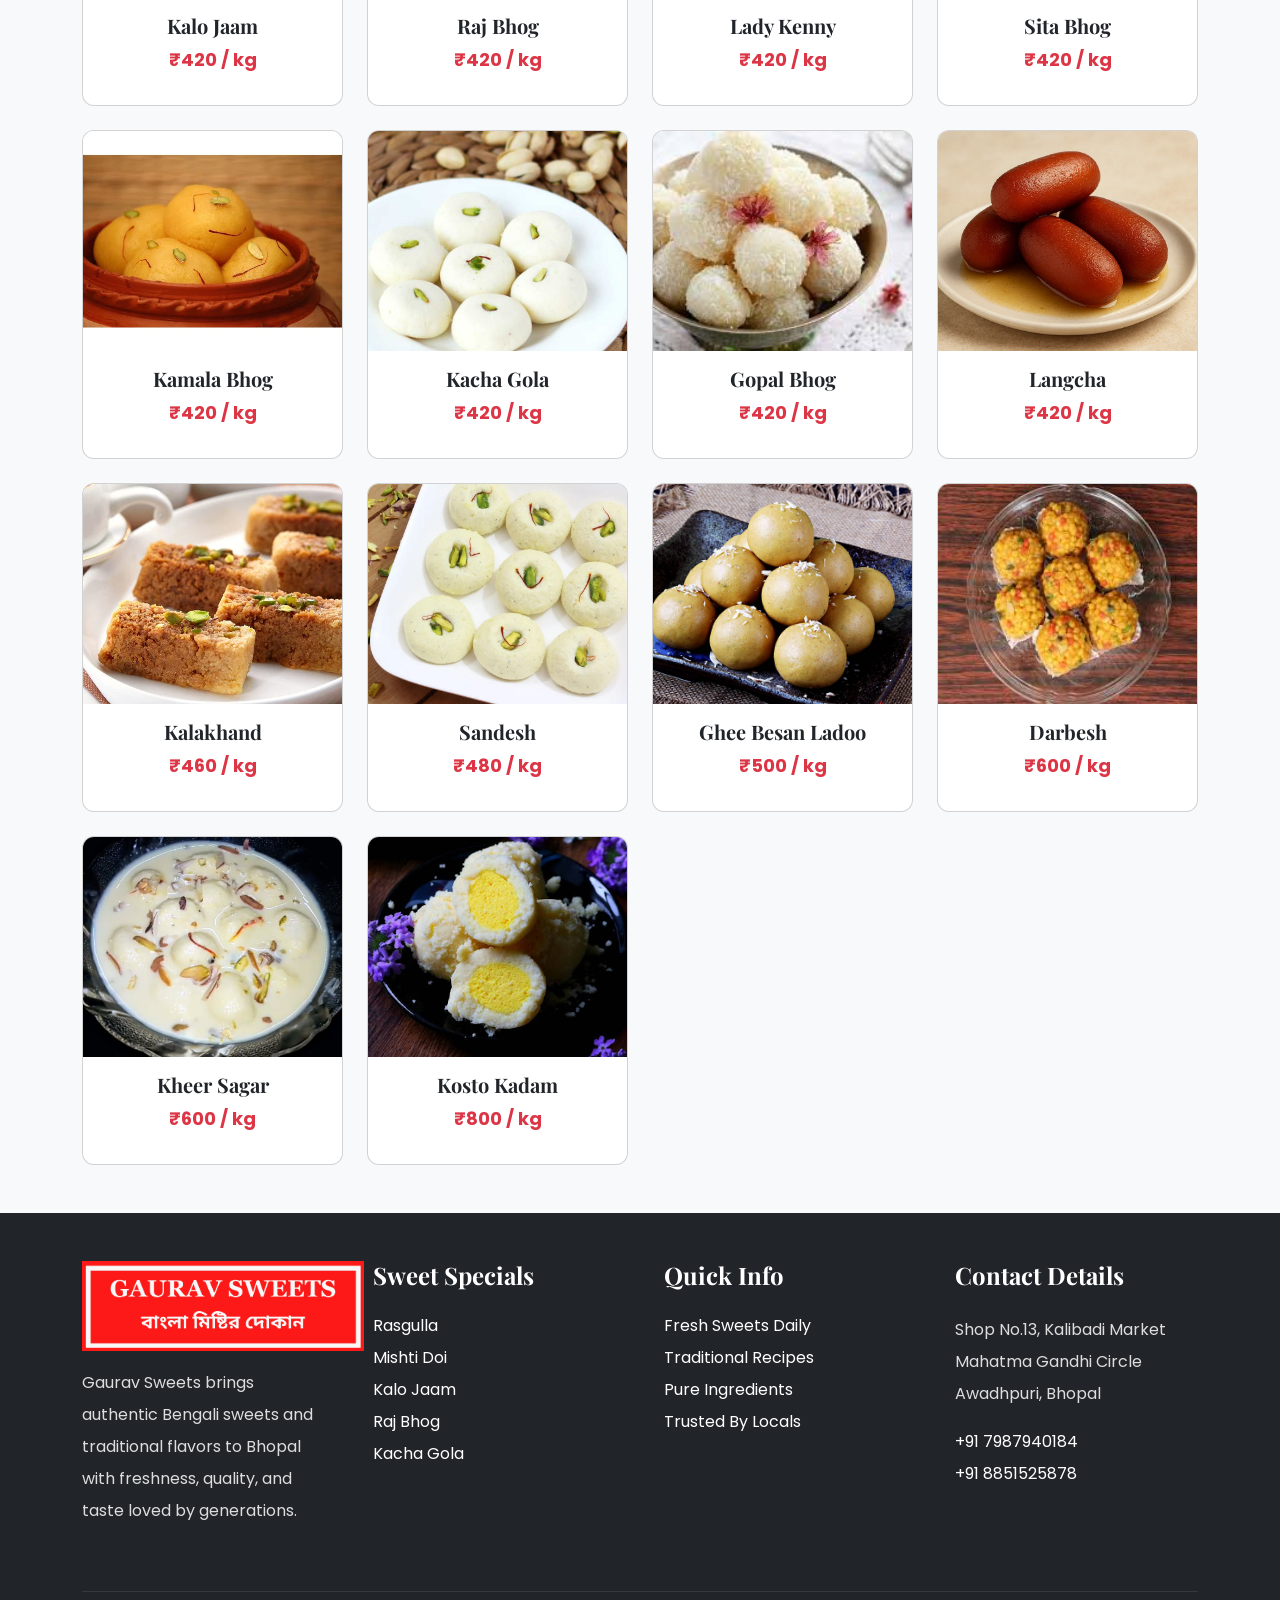
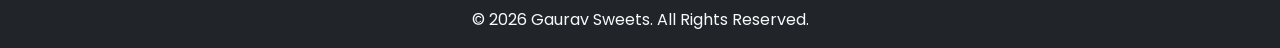
<file: products.html>
<!DOCTYPE html>
<html lang="en">

<head>
<link href="https://fonts.googleapis.com/css2?family=Great+Vibes&family=Playfair+Display:wght@400;500;600;700&family=Poppins:wght@300;400;500;600&display=swap" rel="stylesheet">
<meta charset="UTF-8">
<meta name="viewport" content="width=device-width, initial-scale=1.0">

<title class="fancy-text">Our Sweets</title>

<link rel="icon" type="image/png" href="images/logo.png">

<link href="https://cdn.jsdelivr.net/npm/bootstrap@5.3.2/dist/css/bootstrap.min.css" rel="stylesheet">
<link rel="stylesheet" href="css/style.css">
</head>

<body>

<!-- Navbar -->
<nav class="navbar navbar-expand-lg navbar-dark bg-danger py-3">

<div class="container">

<a class="navbar-brand fw-bold" href="index.html">

<img src="images/logo.png" height="70" alt="Gaurav Sweets">

</a>

<button class="navbar-toggler" type="button" data-bs-toggle="collapse" data-bs-target="#nav">

<span class="navbar-toggler-icon"></span>

</button>

<div class="collapse navbar-collapse" id="nav">

<ul class="navbar-nav ms-auto gap-3">

<li class="nav-item">
<a class="nav-link" href="index.html">Home</a>
</li>

<li class="nav-item">
<a class="nav-link active" href="products.html">Products</a>
</li>

<li class="nav-item">
<a class="nav-link" href="contact.html">Contact</a>
</li>

<li class="nav-item">
<a class="nav-link" href="cart.html">Cart</a>
</li>

</ul>

</div>
</div>
</nav>

<!-- Header -->

<div class="container text-center mt-5">

<h1 class="fw-bold">
Our Sweet Collection
</h1>

<p class="text-muted">
Fresh traditional sweets prepared daily at Gaurav Sweets
</p>

</div>

<!-- Search -->

<div class="container mb-4">

<input 
type="text"
id="searchInput"
class="form-control"
placeholder="Search for sweets..."
onkeyup="searchSweets()">

</div>

<!-- Products -->

<div class="container mt-4 mb-5">

<div class="row g-4">

<!-- Pati Shapta -->

<div class="col-md-3 product-wrapper">
<div class="card h-100 product-card"
id="Pati Shapta"
data-name="Pati Shapta"
data-price="40">

<img src="images/pati-shapta.jpg" class="card-img-top">

<div class="card-body text-center">

<h5>Pati Shapta</h5>

<p class="text-danger fw-bold">
₹40 / piece
</p>

<div class="inventory-status mt-2"></div>
<div class="cart-btn mt-2"></div>

</div>
</div>
</div>

<!-- Lobongo Latika -->

<div class="col-md-3 product-wrapper">
<div class="card h-100 product-card"
id="Lobongo Latika"
data-name="Lobongo Latika"
data-price="45">

<img src="images/lobongo-latika.jpg" class="card-img-top">

<div class="card-body text-center">

<h5>Lobongo Latika</h5>

<p class="text-danger fw-bold">
₹45 / piece
</p>

<div class="inventory-status mt-2"></div>
<div class="cart-btn mt-2"></div>

</div>
</div>
</div>

<!-- Mishti Doi -->

<div class="col-md-3 product-wrapper">
<div class="card h-100 product-card"
id="Mishti Doi"
data-name="Mishti Doi"
data-price="110">

<img src="images/mishti-doi.jpg" class="card-img-top">

<div class="card-body text-center">

<h5>Mishti Doi</h5>

<p class="text-danger fw-bold">
₹110 / cup
</p>

<div class="inventory-status mt-2"></div>
<div class="cart-btn mt-2"></div>

</div>
</div>
</div>

<!-- Bhapa Doi -->

<div class="col-md-3 product-wrapper">
<div class="card h-100 product-card"
id="Bhapa Doi"
data-name="Bhapa Doi"
data-price="120">

<img src="images/bhapa-doi.jpg" class="card-img-top">

<div class="card-body text-center">

<h5>Bhapa Doi</h5>

<p class="text-danger fw-bold">
₹120 / cup
</p>

<div class="inventory-status mt-2"></div>
<div class="cart-btn mt-2"></div>

</div>
</div>
</div>

<!-- Khaja -->

<div class="col-md-3 product-wrapper">
<div class="card h-100 product-card"
id="Khaja"
data-name="Khaja"
data-price="260">

<img src="images/khaja.jpg" class="card-img-top">

<div class="card-body text-center">

<h5>Khaja</h5>

<p class="text-danger fw-bold">
₹260 / kg
</p>

<div class="inventory-status mt-2"></div>
<div class="cart-btn mt-2"></div>

</div>
</div>
</div>

<!-- Chanar Jelabi -->

<div class="col-md-3 product-wrapper">
<div class="card h-100 product-card"
id="Chanar Jelabi"
data-name="Chanar Jelabi"
data-price="300">

<img src="images/chanar-jelabi.jpg" class="card-img-top">

<div class="card-body text-center">

<h5>Chanar Jelabi</h5>

<p class="text-danger fw-bold">
₹300 / kg
</p>

<div class="inventory-status mt-2"></div>
<div class="cart-btn mt-2"></div>

</div>
</div>
</div>

<!-- Rasgulla -->

<div class="col-md-3 product-wrapper">
<div class="card h-100 product-card"
id="Rasgulla"
data-name="Rasgulla"
data-price="400">

<img src="images/rasgulla.jpg" class="card-img-top">

<div class="card-body text-center">

<h5>Rasgulla</h5>

<p class="text-danger fw-bold">
₹400 / kg
</p>

<div class="inventory-status mt-2"></div>
<div class="cart-btn mt-2"></div>

</div>
</div>
</div>

<!-- Besan Ladoo -->

<div class="col-md-3 product-wrapper">
<div class="card h-100 product-card"
id="Besan Ladoo"
data-name="Besan Ladoo"
data-price="400">

<img src="images/besan-ladoo.jpg" class="card-img-top">

<div class="card-body text-center">

<h5>Besan Ladoo</h5>

<p class="text-danger fw-bold">
₹400 / kg
</p>

<div class="inventory-status mt-2"></div>
<div class="cart-btn mt-2"></div>

</div>
</div>
</div>

<!-- Mihi Dana -->

<div class="col-md-3 product-wrapper">
<div class="card h-100 product-card"
id="Mihi Dana"
data-name="Mihi Dana"
data-price="400">

<img src="images/mihi-dana.jpg" class="card-img-top">

<div class="card-body text-center">

<h5>Mihi Dana</h5>

<p class="text-danger fw-bold">
₹400 / kg
</p>

<div class="inventory-status mt-2"></div>
<div class="cart-btn mt-2"></div>

</div>
</div>
</div>

<!-- Nikuti -->

<div class="col-md-3 product-wrapper">
<div class="card h-100 product-card"
id="Nikuti"
data-name="Nikuti"
data-price="400">

<img src="images/nikuti.jpg" class="card-img-top">

<div class="card-body text-center">

<h5>Nikuti</h5>

<p class="text-danger fw-bold">
₹400 / kg
</p>

<div class="inventory-status mt-2"></div>
<div class="cart-btn mt-2"></div>

</div>
</div>
</div>

<!-- Malai Chom Chom -->

<div class="col-md-3 product-wrapper">
<div class="card h-100 product-card"
id="Malai Chom Chom"
data-name="Malai Chom Chom"
data-price="420">

<img src="images/malai-chom-chom.jpg" class="card-img-top">

<div class="card-body text-center">

<h5>Malai Chom Chom</h5>

<p class="text-danger fw-bold">
₹420 / kg
</p>

<div class="inventory-status mt-2"></div>
<div class="cart-btn mt-2"></div>

</div>
</div>
</div>

<!-- Pantuwa -->

<div class="col-md-3 product-wrapper">
<div class="card h-100 product-card"
id="Pantuwa"
data-name="Pantuwa"
data-price="420">

<img src="images/pantuwa.jpg" class="card-img-top">

<div class="card-body text-center">

<h5>Pantuwa</h5>

<p class="text-danger fw-bold">
₹420 / kg
</p>

<div class="inventory-status mt-2"></div>
<div class="cart-btn mt-2"></div>

</div>
</div>
</div>

<!-- Kalo Jaam -->

<div class="col-md-3 product-wrapper">
<div class="card h-100 product-card"
id="Kalo Jaam"
data-name="Kalo Jaam"
data-price="420">

<img src="images/kalo-jaam.jpg" class="card-img-top">

<div class="card-body text-center">

<h5>Kalo Jaam</h5>

<p class="text-danger fw-bold">
₹420 / kg
</p>

<div class="inventory-status mt-2"></div>
<div class="cart-btn mt-2"></div>

</div>
</div>
</div>

<!-- Raj Bhog -->

<div class="col-md-3 product-wrapper">
<div class="card h-100 product-card"
id="Raj Bhog"
data-name="Raj Bhog"
data-price="420">

<img src="images/raj-bhog.jpg" class="card-img-top">

<div class="card-body text-center">

<h5>Raj Bhog</h5>

<p class="text-danger fw-bold">
₹420 / kg
</p>

<div class="inventory-status mt-2"></div>
<div class="cart-btn mt-2"></div>

</div>
</div>
</div>

<!-- REMAINING PRODUCTS -->

<!-- Lady Kenny -->

<div class="col-md-3 product-wrapper">
<div class="card h-100 product-card"
id="Lady Kenny"
data-name="Lady Kenny"
data-price="420">

<img src="images/lady-kenny.jpg" class="card-img-top">

<div class="card-body text-center">

<h5>Lady Kenny</h5>

<p class="text-danger fw-bold">
₹420 / kg
</p>

<div class="inventory-status mt-2"></div>
<div class="cart-btn mt-2"></div>

</div>
</div>
</div>

<!-- Sita Bhog -->

<div class="col-md-3 product-wrapper">
<div class="card h-100 product-card"
id="Sita Bhog"
data-name="Sita Bhog"
data-price="420">

<img src="images/sita-bhog.jpg" class="card-img-top">

<div class="card-body text-center">

<h5>Sita Bhog</h5>

<p class="text-danger fw-bold">
₹420 / kg
</p>

<div class="inventory-status mt-2"></div>
<div class="cart-btn mt-2"></div>

</div>
</div>
</div>

<!-- Kamala Bhog -->

<div class="col-md-3 product-wrapper">
<div class="card h-100 product-card"
id="Kamala Bhog"
data-name="Kamala Bhog"
data-price="420">

<img src="images/kamala-bhog.jpg" class="card-img-top">

<div class="card-body text-center">

<h5>Kamala Bhog</h5>

<p class="text-danger fw-bold">
₹420 / kg
</p>

<div class="inventory-status mt-2"></div>
<div class="cart-btn mt-2"></div>

</div>
</div>
</div>

<!-- Kacha Gola -->

<div class="col-md-3 product-wrapper">
<div class="card h-100 product-card"
id="Kacha Gola"
data-name="Kacha Gola"
data-price="420">

<img src="images/kacha-gola.jpg" class="card-img-top">

<div class="card-body text-center">

<h5>Kacha Gola</h5>

<p class="text-danger fw-bold">
₹420 / kg
</p>

<div class="inventory-status mt-2"></div>
<div class="cart-btn mt-2"></div>

</div>
</div>
</div>

<!-- Gopal Bhog -->

<div class="col-md-3 product-wrapper">
<div class="card h-100 product-card"
id="Gopal Bhog"
data-name="Gopal Bhog"
data-price="420">

<img src="images/gopal-bhog.jpg" class="card-img-top">

<div class="card-body text-center">

<h5>Gopal Bhog</h5>

<p class="text-danger fw-bold">
₹420 / kg
</p>

<div class="inventory-status mt-2"></div>
<div class="cart-btn mt-2"></div>

</div>
</div>
</div>

<!-- Langcha -->

<div class="col-md-3 product-wrapper">
<div class="card h-100 product-card"
id="Langcha"
data-name="Langcha"
data-price="420">

<img src="images/langcha.jpg" class="card-img-top">

<div class="card-body text-center">

<h5>Langcha</h5>

<p class="text-danger fw-bold">
₹420 / kg
</p>

<div class="inventory-status mt-2"></div>
<div class="cart-btn mt-2"></div>

</div>
</div>
</div>

<!-- Kalakhand -->

<div class="col-md-3 product-wrapper">
<div class="card h-100 product-card"
id="Kalakhand"
data-name="Kalakhand"
data-price="460">

<img src="images/kalakhand.jpg" class="card-img-top">

<div class="card-body text-center">

<h5>Kalakhand</h5>

<p class="text-danger fw-bold">
₹460 / kg
</p>

<div class="inventory-status mt-2"></div>
<div class="cart-btn mt-2"></div>

</div>
</div>
</div>

<!-- Sandesh -->

<div class="col-md-3 product-wrapper">
<div class="card h-100 product-card"
id="Sandesh"
data-name="Sandesh"
data-price="480">

<img src="images/sandesh.jpg" class="card-img-top">

<div class="card-body text-center">

<h5>Sandesh</h5>

<p class="text-danger fw-bold">
₹480 / kg
</p>

<div class="inventory-status mt-2"></div>
<div class="cart-btn mt-2"></div>

</div>
</div>
</div>

<!-- Ghee Besan Ladoo -->

<div class="col-md-3 product-wrapper">
<div class="card h-100 product-card"
id="Ghee Besan Ladoo"
data-name="Ghee Besan Ladoo"
data-price="500">

<img src="images/ghee-besan-ladoo.jpg" class="card-img-top">

<div class="card-body text-center">

<h5>Ghee Besan Ladoo</h5>

<p class="text-danger fw-bold">
₹500 / kg
</p>

<div class="inventory-status mt-2"></div>
<div class="cart-btn mt-2"></div>

</div>
</div>
</div>

<!-- Darbesh -->

<div class="col-md-3 product-wrapper">
<div class="card h-100 product-card"
id="Darbesh"
data-name="Darbesh"
data-price="600">

<img src="images/darbesh.jpg" class="card-img-top">

<div class="card-body text-center">

<h5>Darbesh</h5>

<p class="text-danger fw-bold">
₹600 / kg
</p>

<div class="inventory-status mt-2"></div>
<div class="cart-btn mt-2"></div>

</div>
</div>
</div>

<!-- Kheer Sagar -->

<div class="col-md-3 product-wrapper">
<div class="card h-100 product-card"
id="Kheer Sagar"
data-name="Kheer Sagar"
data-price="600">

<img src="images/kheer-sagar.jpg" class="card-img-top">

<div class="card-body text-center">

<h5>Kheer Sagar</h5>

<p class="text-danger fw-bold">
₹600 / kg
</p>

<div class="inventory-status mt-2"></div>
<div class="cart-btn mt-2"></div>

</div>
</div>
</div>

<!-- Kosto Kadam -->

<div class="col-md-3 product-wrapper">
<div class="card h-100 product-card"
id="Kosto Kadam"
data-name="Kosto Kadam"
data-price="800">

<img src="images/kosto-kadam.jpg" class="card-img-top">

<div class="card-body text-center">

<h5>Kosto Kadam</h5>

<p class="text-danger fw-bold">
₹800 / kg
</p>

<div class="inventory-status mt-2"></div>
<div class="cart-btn mt-2"></div>

</div>
</div>
</div>

</div>
</div>

<!-- Floating Cart -->

<div id="floatingCart" class="floating-cart d-none">

<div>

<span id="floatingCartText">
0 items • ₹0
</span>

</div>

<a href="cart.html" class="btn btn-light fw-bold">

View Cart

</a>

</div>

<footer class="bg-dark text-white pt-5 pb-3 mt-5">

<div class="container">

<div class="row g-5 text-center text-lg-start">

<!-- LOGO & ABOUT -->

<div class="col-lg-3">

<img src="images/logo.png"
height="90"
class="mb-3">

<p style="
line-height:2;
font-size:16px;
color:#ddd;
">

Gaurav Sweets brings authentic Bengali sweets and traditional flavors to Bhopal with freshness, quality, and taste loved by generations.

</p>

</div>

<!-- SPECIALITIES -->

<div class="col-lg-3">

<h4 class="mb-4">

Sweet Specials

</h4>

<p class="mb-2">Rasgulla</p>

<p class="mb-2">Mishti Doi</p>

<p class="mb-2">Kalo Jaam</p>

<p class="mb-2">Raj Bhog</p>

<p class="mb-2">Kacha Gola</p>

</div>

<!-- SHOP DETAILS -->

<div class="col-lg-3">

<h4 class="mb-4">

Quick Info

</h4>

<p class="mb-2">
Fresh Sweets Daily
</p>

<p class="mb-2">
Traditional Recipes
</p>

<p class="mb-2">
Pure Ingredients
</p>

<p class="mb-2">
Trusted By Locals
</p>

</div>

<!-- CONTACT -->

<div class="col-lg-3">

<h4 class="mb-4">

Contact Details

</h4>

<p style="
line-height:2;
color:#ddd;
">

Shop No.13, Kalibadi Market<br>
Mahatma Gandhi Circle<br>
Awadhpuri, Bhopal

</p>

<p class="mt-3" style="line-height:2;">

+91 7987940184<br>
+91 8851525878

</p>

</div>

</div>

<hr class="border-secondary mt-5">

<div class="text-center text-light">

© 2026 Gaurav Sweets. All Rights Reserved.

</div>

</div>

</footer>

<script src="https://cdn.jsdelivr.net/npm/bootstrap@5.3.2/dist/js/bootstrap.bundle.min.js"></script>

<script src="js/script.js"></script>

</body>
</html>
</file>
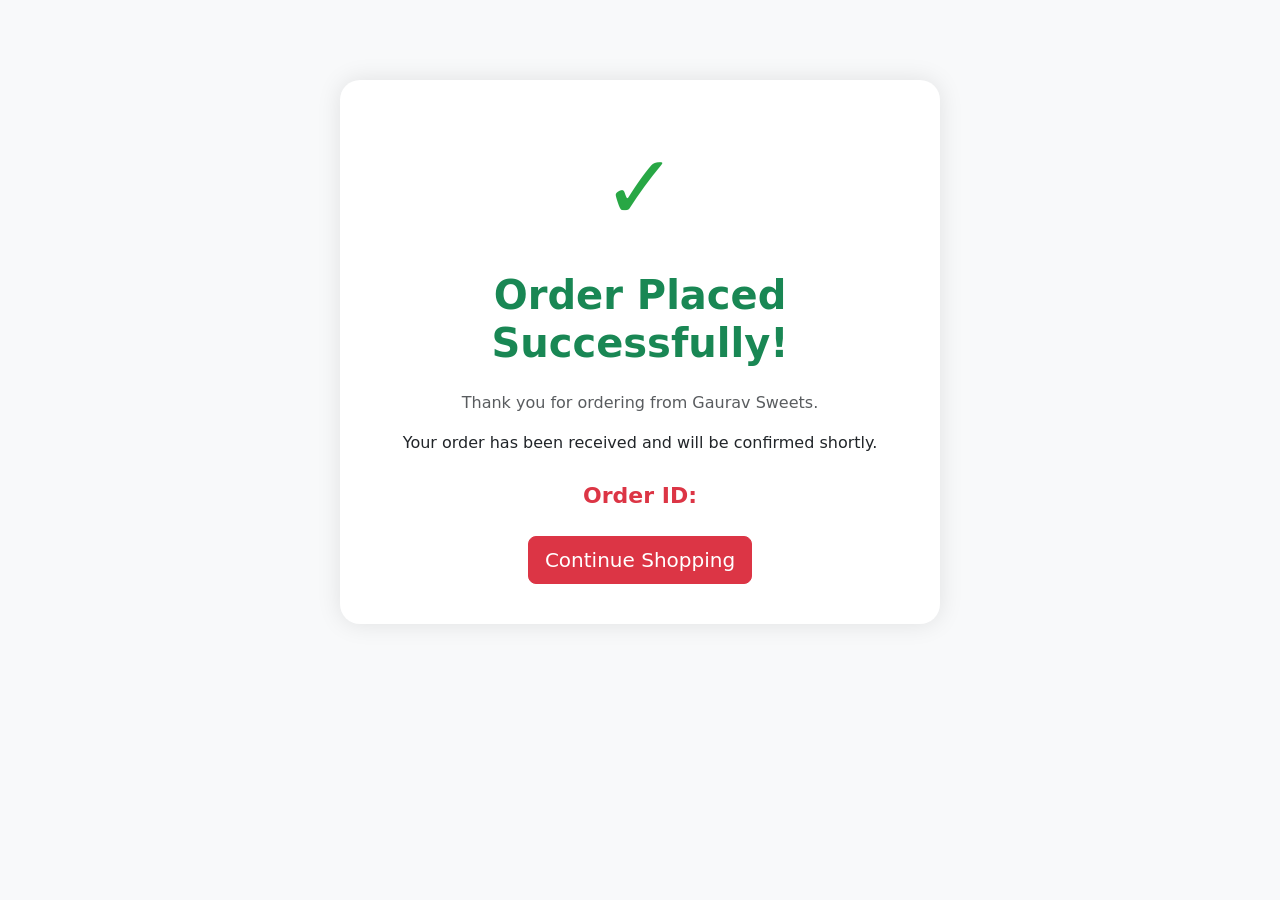
<file: success.html>
<!DOCTYPE html>
<html lang="en">
<link href="https://fonts.googleapis.com/css2?family=Great+Vibes&family=Playfair+Display:wght@400;500;600;700&family=Poppins:wght@300;400;500;600&display=swap" rel="stylesheet">
<head>

<meta charset="UTF-8">
<meta name="viewport" content="width=device-width, initial-scale=1.0">

<title>Order Successful</title>

<link rel="icon" type="image/png" href="images/logo.png">

<link href="https://cdn.jsdelivr.net/npm/bootstrap@5.3.2/dist/css/bootstrap.min.css" rel="stylesheet">

<style>

body {

    background: #f8f9fa;

}

.success-box {

    max-width: 600px;

    margin: 80px auto;

    background: white;

    padding: 40px;

    border-radius: 20px;

    box-shadow: 0 0 25px rgba(0,0,0,0.1);

    text-align: center;

}

.checkmark {

    font-size: 90px;

    color: #28a745;

}

.order-id {

    font-size: 22px;

    font-weight: bold;

    color: #dc3545;

}

</style>

</head>

<body>

<div class="container">

    <div class="success-box">

        <div class="checkmark">
            ✓
        </div>

        <h1 class="fw-bold text-success mt-3">
            Order Placed Successfully!
        </h1>

        <p class="mt-4 text-muted">
            Thank you for ordering from Gaurav Sweets.
        </p>

        <p>
            Your order has been received and will be confirmed shortly.
        </p>

        <div class="order-id mt-4">

            Order ID:
            <span id="orderId"></span>

        </div>

        <div class="mt-4">

            <a href="products.html" class="btn btn-danger btn-lg">

                Continue Shopping

            </a>

        </div>

    </div>

</div>

<script>

const orderId = localStorage.getItem("lastOrderId");

document.getElementById("orderId").innerText = orderId;

</script>

</body>
</html>
</file>
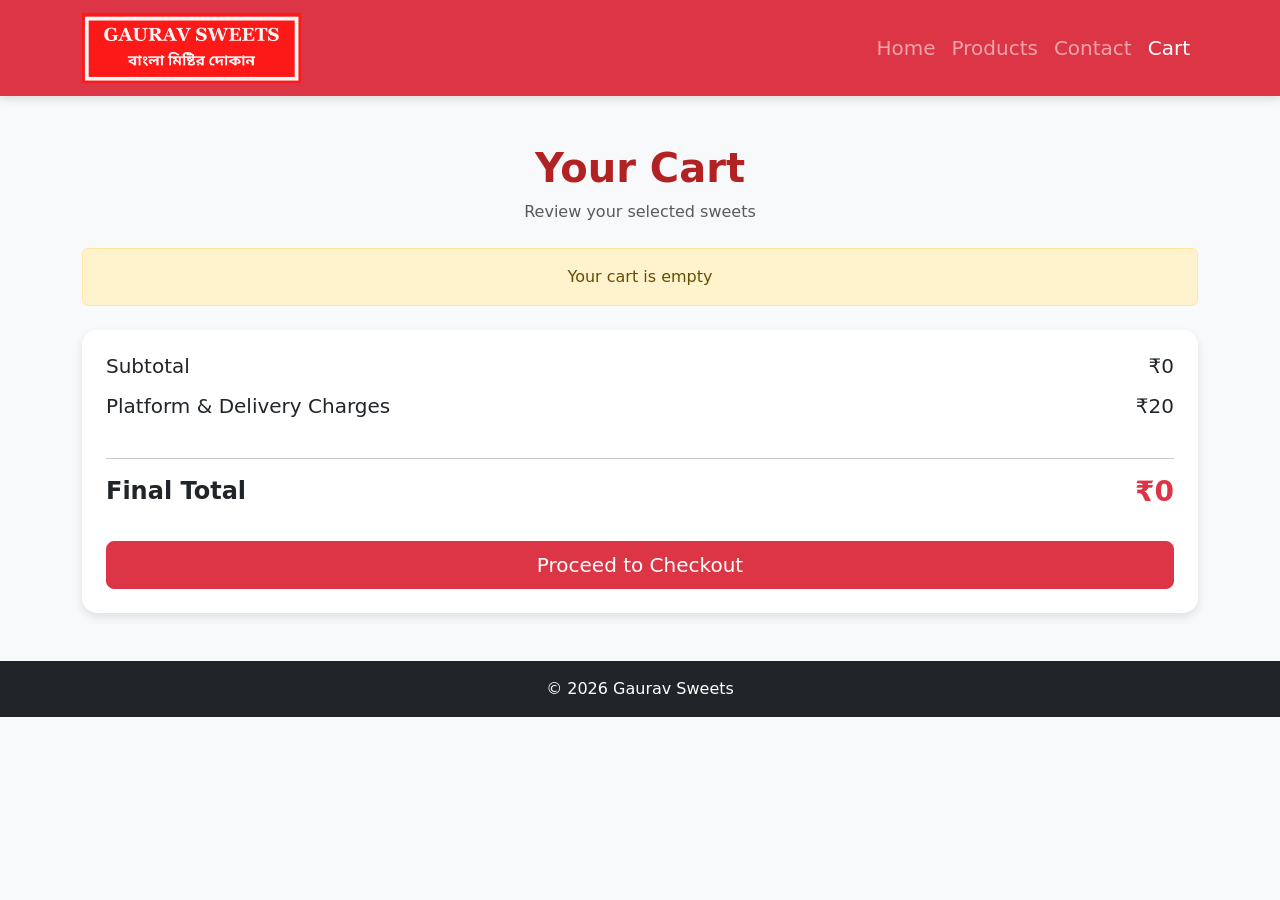
<file: frontend/cart.html>
<!DOCTYPE html>
<html lang="en">

<head>
<meta charset="UTF-8">
<meta name="viewport" content="width=device-width, initial-scale=1.0">

<title>Shopping Cart</title>

<link href="https://cdn.jsdelivr.net/npm/bootstrap@5.3.2/dist/css/bootstrap.min.css" rel="stylesheet">
<link rel="stylesheet" href="css/style.css">

<style>
.cart-item img{
height:80px;
object-fit:cover;
border-radius:10px;
}

.quantity-box{
display:flex;
align-items:center;
gap:10px;
}

.quantity-btn{
width:35px;
height:35px;
border:none;
background:#dc3545;
color:white;
border-radius:50%;
font-weight:bold;
}

.quantity-btn:hover{
background:#bb2d3b;
}

.cart-card{
border:none;
border-radius:15px;
box-shadow:0 4px 10px rgba(0,0,0,0.1);
}
</style>

</head>

<body>

<!-- Navbar -->
<nav class="navbar navbar-expand-lg navbar-dark bg-danger">
  <div class="container">

    <a class="navbar-brand" href="index.html">
      <img src="images/logo.png" height="70" alt="Gaurav Sweets">
    </a>

    <button class="navbar-toggler" type="button" data-bs-toggle="collapse" data-bs-target="#nav">
      <span class="navbar-toggler-icon"></span>
    </button>

    <div class="collapse navbar-collapse" id="nav">
      <ul class="navbar-nav ms-auto">

        <li class="nav-item">
          <a class="nav-link" href="index.html">Home</a>
        </li>

        <li class="nav-item">
          <a class="nav-link" href="products.html">Products</a>
        </li>

        <li class="nav-item">
          <a class="nav-link" href="contact.html">Contact</a>
        </li>

        <li class="nav-item">
          <a class="nav-link active" href="cart.html">Cart</a>
        </li>

      </ul>
    </div>
  </div>
</nav>

<!-- Header -->
<div class="container text-center mt-5">
<h1 class="fw-bold">Your Cart</h1>
<p class="text-muted">Review your selected sweets</p>
</div>

<!-- Cart Section -->
<div class="container mt-4 mb-5">

<div id="cartContainer"></div>

<div class="card cart-card p-4 mt-4">

<div class="d-flex justify-content-between mb-2">
<h5>Subtotal</h5>
<h5>₹<span id="subtotalAmount">0</span></h5>
</div>

<div class="d-flex justify-content-between mb-3">
<h5>Platform & Delivery Charges</h5>
<h5>₹20</h5>
</div>

<hr>

<div class="d-flex justify-content-between align-items-center">
<h4 class="fw-bold">Final Total</h4>

<h3 class="text-danger fw-bold">
₹<span id="totalAmount">0</span>
</h3>
</div>

<a href="checkout.html" class="btn btn-danger btn-lg w-100 mt-4">
Proceed to Checkout
</a>

</div>

</div>

<!-- Footer -->
<footer class="bg-dark text-white text-center p-3">
© 2026 Gaurav Sweets
</footer>

<script>

function loadCart(){

let cart = JSON.parse(localStorage.getItem("cart")) || [];

let container = document.getElementById("cartContainer");

let total = 0;

if(cart.length === 0){

container.innerHTML = `
<div class="alert alert-warning text-center">
Your cart is empty
</div>
`;

document.getElementById("subtotalAmount").innerText = 0;
document.getElementById("totalAmount").innerText = 0;

return;
}

container.innerHTML = "";

cart.forEach(item => {

total += item.price * item.qty;

container.innerHTML += `

<div class="card cart-card mb-3 p-3">

<div class="row align-items-center">

<div class="col-md-2 text-center">
<img src="images/${item.name.toLowerCase().replace(/ /g,"-")}.jpg"
class="img-fluid">
</div>

<div class="col-md-4">
<h5>${item.name}</h5>
<p class="text-danger fw-bold">
₹${item.price}
</p>
</div>

<div class="col-md-3">

<div class="quantity-box">

<button class="quantity-btn"
onclick="decreaseQty('${item.name}')">
-
</button>

<span>${item.qty}</span>

<button class="quantity-btn"
onclick="increaseQty('${item.name}')">
+
</button>

</div>

</div>

<div class="col-md-3 text-end">

<h5>
₹${item.price * item.qty}
</h5>

</div>

</div>

</div>
`;
});

document.getElementById("subtotalAmount").innerText = total;

let finalTotal = total + 20;

document.getElementById("totalAmount").innerText = finalTotal;

}

function increaseQty(name){

let cart = JSON.parse(localStorage.getItem("cart")) || [];

let item = cart.find(p => p.name === name);

item.qty++;

localStorage.setItem("cart", JSON.stringify(cart));

loadCart();
}

function decreaseQty(name){

let cart = JSON.parse(localStorage.getItem("cart")) || [];

let item = cart.find(p => p.name === name);

item.qty--;

if(item.qty <= 0){
cart = cart.filter(p => p.name !== name);
}

localStorage.setItem("cart", JSON.stringify(cart));

loadCart();
}

loadCart();

</script>

</body>
</html>
</file>
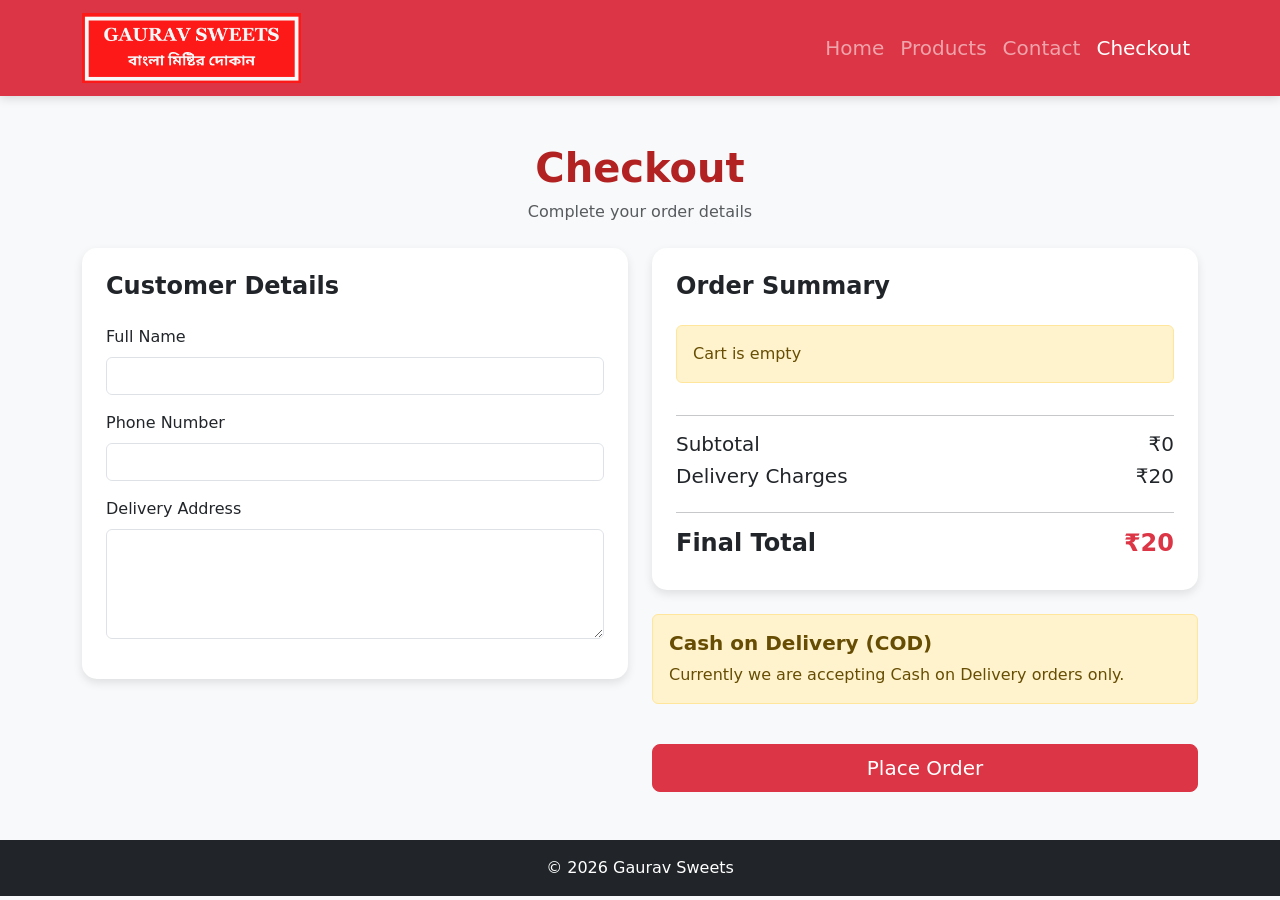
<file: frontend/checkout.html>
<!DOCTYPE html>
<html lang="en">

<head>
<meta charset="UTF-8">
<meta name="viewport" content="width=device-width, initial-scale=1.0">

<title>Checkout</title>

<link href="https://cdn.jsdelivr.net/npm/bootstrap@5.3.2/dist/css/bootstrap.min.css" rel="stylesheet">
<link rel="stylesheet" href="css/style.css">

<style>

.checkout-card{
border:none;
border-radius:15px;
box-shadow:0 4px 10px rgba(0,0,0,0.1);
}

.qr-box{
border:2px dashed #ccc;
padding:20px;
border-radius:15px;
text-align:center;
}

</style>

</head>

<body>

<!-- Navbar -->
<nav class="navbar navbar-expand-lg navbar-dark bg-danger">
  <div class="container">

    <a class="navbar-brand" href="index.html">
      <img src="images/logo.png" height="70" alt="Gaurav Sweets">
    </a>

    <button class="navbar-toggler" type="button" data-bs-toggle="collapse" data-bs-target="#nav">
      <span class="navbar-toggler-icon"></span>
    </button>

    <div class="collapse navbar-collapse" id="nav">
      <ul class="navbar-nav ms-auto">

        <li class="nav-item">
          <a class="nav-link" href="index.html">Home</a>
        </li>

        <li class="nav-item">
          <a class="nav-link" href="products.html">Products</a>
        </li>

        <li class="nav-item">
          <a class="nav-link" href="contact.html">Contact</a>
        </li>

        <li class="nav-item">
          <a class="nav-link active" href="checkout.html">Checkout</a>
        </li>

      </ul>
    </div>
  </div>
</nav>

<!-- Header -->
<div class="container text-center mt-5">
<h1 class="fw-bold">Checkout</h1>
<p class="text-muted">Complete your order details</p>
</div>

<!-- Main Section -->
<div class="container mt-4 mb-5">

<div class="row g-4">

<!-- Customer Form -->
<div class="col-md-6">

<div class="card checkout-card p-4">

<h4 class="fw-bold mb-4">Customer Details</h4>

<div class="mb-3">
<label class="form-label">Full Name</label>
<input type="text" class="form-control" id="customerName">
</div>

<div class="mb-3">
<label class="form-label">Phone Number</label>
<input type="text" class="form-control" id="customerPhone">
</div>

<div class="mb-3">
<label class="form-label">Delivery Address</label>
<textarea class="form-control" rows="4"
id="customerAddress"></textarea>
</div>

</div>

</div>

<!-- Order Summary -->
<div class="col-md-6">

<div class="card checkout-card p-4">

<h4 class="fw-bold mb-4">Order Summary</h4>

<div id="orderSummary"></div>

<hr>

<div class="d-flex justify-content-between">
<h5>Subtotal</h5>
<h5>₹<span id="subtotal">0</span></h5>
</div>

<div class="d-flex justify-content-between">
<h5>Delivery Charges</h5>
<h5>₹20</h5>
</div>

<hr>

<div class="d-flex justify-content-between">
<h4 class="fw-bold">Final Total</h4>
<h4 class="text-danger fw-bold">
₹<span id="finalTotal">0</span>
</h4>
</div>

</div>

<!-- Payment -->
<div class="alert alert-warning mt-4">

    <h5 class="fw-bold mb-2">
        Cash on Delivery (COD)
    </h5>

    <p class="mb-0">
        Currently we are accepting Cash on Delivery orders only.
    </p>

</div>

<button class="btn btn-danger btn-lg w-100 mt-4"
onclick="placeOrder()">
Place Order
</button>

</div>

</div>

</div>

</div>

<!-- Footer -->
<footer class="bg-dark text-white text-center p-3">
© 2026 Gaurav Sweets
</footer>

<script>

let cart = JSON.parse(localStorage.getItem("cart")) || [];

let summary = document.getElementById("orderSummary");

let subtotal = 0;

if(cart.length === 0){

summary.innerHTML = `
<div class="alert alert-warning">
Cart is empty
</div>
`;

}else{

cart.forEach(item => {

subtotal += item.price * item.qty;

summary.innerHTML += `

<div class="d-flex justify-content-between mb-2">

<div>
${item.name} x ${item.qty}
</div>

<div>
₹${item.price * item.qty}
</div>

</div>
`;

});

}

document.getElementById("subtotal").innerText = subtotal;

document.getElementById("finalTotal").innerText = subtotal + 20;

async function placeOrder() {

    let name = document.getElementById("customerName").value;

    let phone = document.getElementById("customerPhone").value;

    let address = document.getElementById("customerAddress").value;

    let cart = JSON.parse(localStorage.getItem("cart")) || [];

    if (name === "" || phone === "" || address === "") {

        alert("Please fill all details");

        return;
    }

    if (cart.length === 0) {

        alert("Your cart is empty");

        return;
    }

    const orderData = {

        name,
        phone,
        address,
        cart

    };

    try {

        const response = await fetch("http://localhost:3000/place-order", {

            method: "POST",

            headers: {
                "Content-Type": "application/json"
            },

            body: JSON.stringify(orderData)

        });

        const data = await response.json();

        if (data.success) {

            localStorage.removeItem("cart");

            localStorage.setItem("lastOrderId", data.orderId);

            window.location.href = "success.html";

        } else {

            alert("Something went wrong");

        }

    } catch (error) {

        console.error(error);

        alert("Server error");

    }
}

</script>

</body>
</html>
</file>
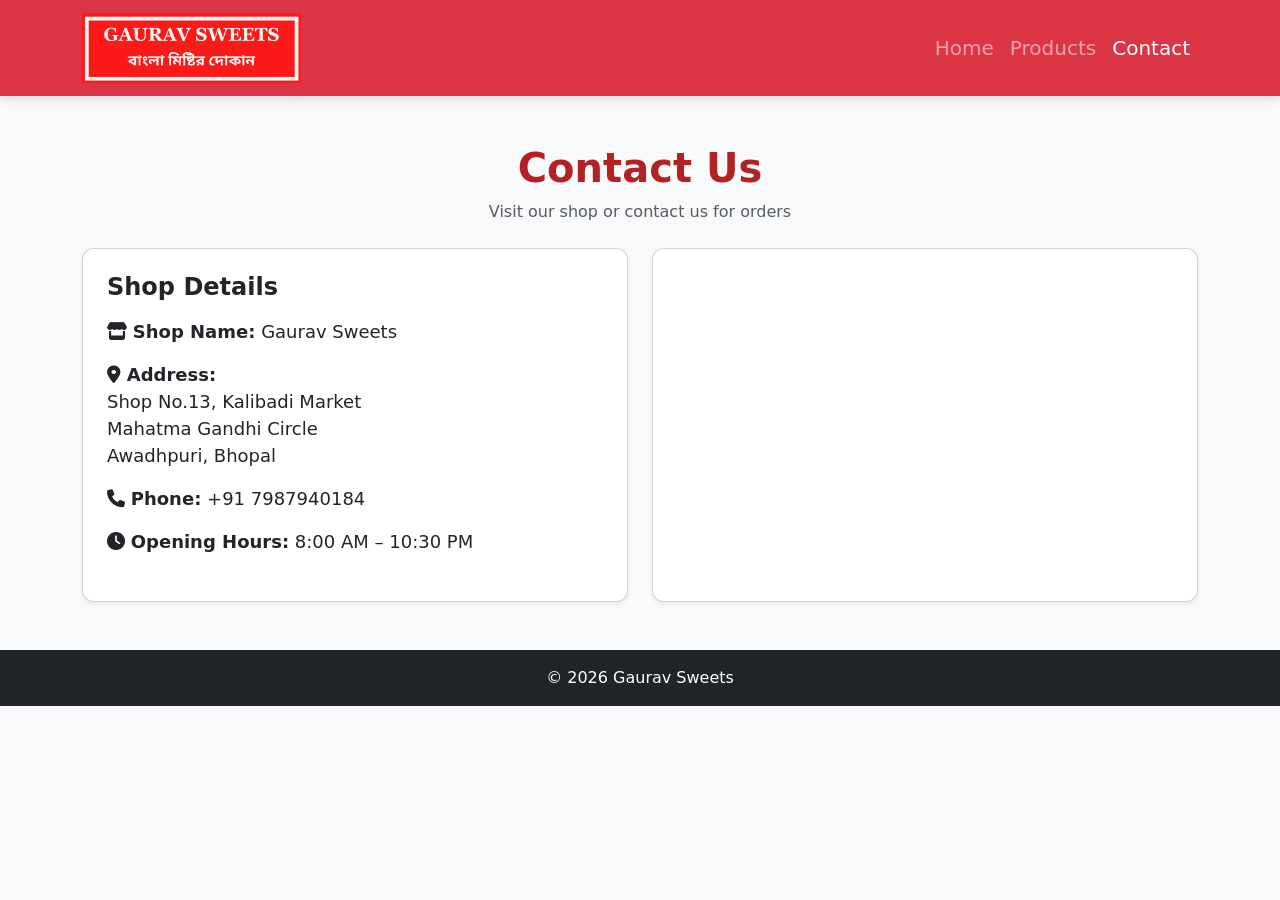
<file: frontend/contact.html>
<!DOCTYPE html>
<html lang="en">
<head>

<meta charset="UTF-8">
<meta name="viewport" content="width=device-width, initial-scale=1.0">
<link rel="stylesheet" href="https://cdnjs.cloudflare.com/ajax/libs/font-awesome/6.5.0/css/all.min.css">

<title>Contact</title>

<link href="https://cdn.jsdelivr.net/npm/bootstrap@5.3.2/dist/css/bootstrap.min.css" rel="stylesheet">
<link rel="stylesheet" href="css/style.css">

</head>

<body>

<nav class="navbar navbar-expand-lg navbar-dark bg-danger">
  <div class="container">
    <a class="navbar-brand" href="index.html">
    <img src="images/logo.png" height="70" alt="Gaurav Sweets">
    </a>

    <button class="navbar-toggler" type="button" data-bs-toggle="collapse" data-bs-target="#nav">
      <span class="navbar-toggler-icon"></span>
    </button>

    <div class="collapse navbar-collapse" id="nav">
      <ul class="navbar-nav ms-auto">
        <li class="nav-item"><a class="nav-link" href="index.html">Home</a></li>
        <li class="nav-item"><a class="nav-link" href="products.html">Products</a></li>
        <li class="nav-item"><a class="nav-link active" href="contact.html">Contact</a></li>
      </ul>
    </div>
  </div>
</nav>

<div class="container text-center mt-5">
<h1 class="fw-bold">Contact Us</h1>
<p class="text-muted">Visit our shop or contact us for orders</p>
</div>

<div class="container mt-4 mb-5">

<div class="row g-4">

<div class="col-md-6">

<div class="card shadow-sm p-4 h-100">

<h4 class="fw-bold mb-3">Shop Details</h4>

<p><i class="fa-solid fa-store"></i> <b>Shop Name:</b> Gaurav Sweets</p>

<p><i class="fa-solid fa-location-dot"></i> <b>Address:</b><br>
Shop No.13, Kalibadi Market<br>
Mahatma Gandhi Circle<br>
Awadhpuri, Bhopal
</p>

<p><i class="fa-solid fa-phone"></i> <b>Phone:</b> +91 7987940184</p>

<p><i class="fa-solid fa-clock"></i> <b>Opening Hours:</b> 8:00 AM – 10:30 PM</p>

</div>

</div>

<div class="col-md-6">

<div class="card shadow-sm p-3 h-100">

<iframe
src="https://www.google.com/maps?q=Gaurav+Sweets+Bhopal&output=embed"
width="100%"
height="320"
style="border:0;"
loading="lazy">
</iframe>

</div>

</div>

</div>

</div>

<footer class="bg-dark text-white text-center p-3">
© 2026 Gaurav Sweets
</footer>

<script src="https://cdn.jsdelivr.net/npm/bootstrap@5.3.2/dist/js/bootstrap.bundle.min.js"></script>

</body>
</html>
</file>
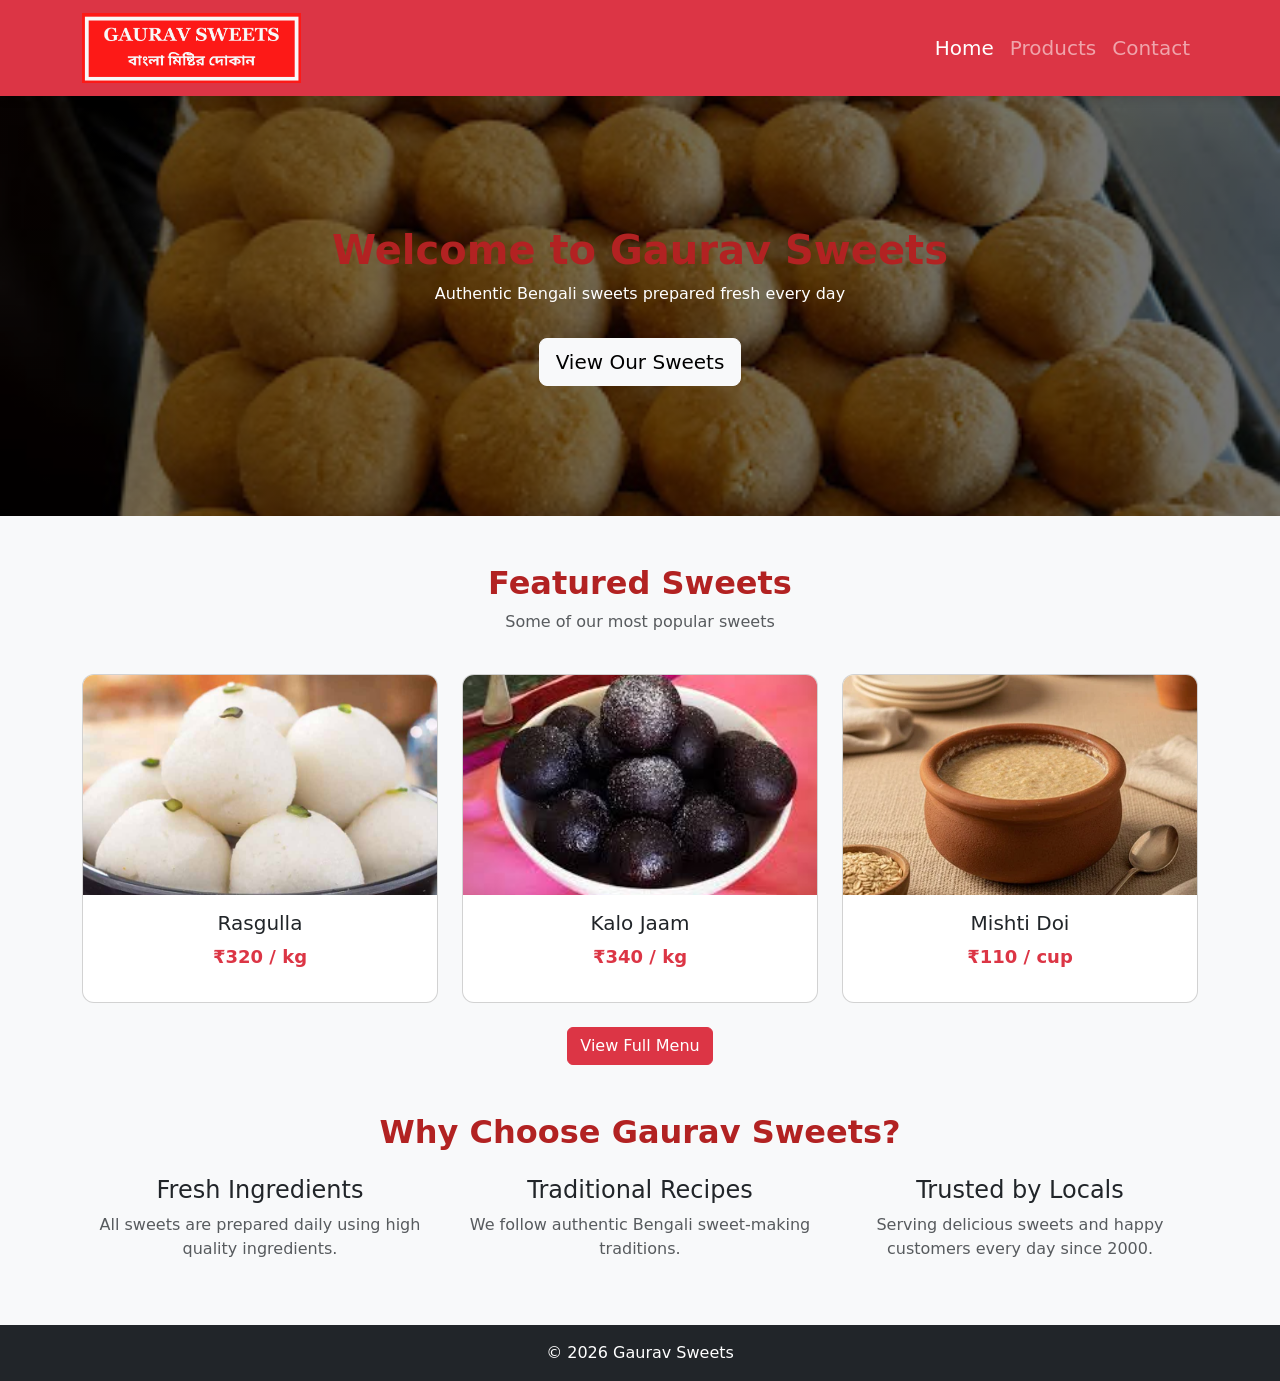
<file: frontend/gaurav-control-panel.html>
<!DOCTYPE html>
<html lang="en">

<head>

<meta charset="UTF-8">
<meta name="viewport" content="width=device-width, initial-scale=1.0">

<title>Gaurav Admin Portal</title>

<link href="https://cdn.jsdelivr.net/npm/bootstrap@5.3.2/dist/css/bootstrap.min.css" rel="stylesheet">

<style>

body{

background:#f8f9fa;

}

.order-card,
.inventory-card{

border:none;

border-radius:15px;

box-shadow:0 4px 10px rgba(0,0,0,0.1);

transition:0.3s;

}

.order-card:hover,
.inventory-card:hover{

transform:translateY(-3px);

}

.completed{

border-left:8px solid #28a745;

}

.pending{

border-left:8px solid #ffc107;

}

.tab-btn{

min-width:250px;

}

</style>

</head>

<body>

<div class="container py-5">

<h1 class="fw-bold text-danger mb-4">

Gaurav Sweets Admin Portal

</h1>

<div class="d-flex gap-3 mb-4 flex-wrap">

<button class="btn btn-danger tab-btn"
onclick="showOrders()">

Order Management

</button>

<button class="btn btn-dark tab-btn"
onclick="showInventory()">

Inventory Management

</button>

</div>

<div id="ordersSection"></div>

<div id="inventorySection" style="display:none;"></div>

</div>

<script>

if(sessionStorage.getItem("adminAccess") !== "granted"){

let password = prompt("Enter Admin Password");

if(password === "gaurav123"){

sessionStorage.setItem(
"adminAccess",
"granted"
);

}else{

alert("Wrong Password");

window.location.href = "index.html";

}

}

function showOrders(){

document.getElementById("ordersSection")
.style.display = "block";

document.getElementById("inventorySection")
.style.display = "none";

}

function showInventory(){

document.getElementById("ordersSection")
.style.display = "none";

document.getElementById("inventorySection")
.style.display = "block";

}

async function loadOrders(){

const response =
await fetch("http://localhost:3000/orders");

const orders =
await response.json();

const container =
document.getElementById("ordersSection");

container.innerHTML = "";

if(orders.length === 0){

container.innerHTML = `
<div class="alert alert-warning">
No Orders Available
</div>
`;

return;

}

orders.reverse().forEach(order => {

let itemsList = "";

let total = 0;

order.cart.forEach(item => {

itemsList += `
<li>
${item.name} x ${item.qty}
</li>
`;

total += item.price * item.qty;

});

total += 20;

const whatsappMessage =
`Hello ${order.name},

Your order ${order.orderId} has been confirmed.

Final Total: ₹${total}

Your order will arrive shortly.

Thank you for choosing Gaurav Sweets 🙏`;

const whatsappURL =
`https://wa.me/91${order.phone}?text=${encodeURIComponent(whatsappMessage)}`;

const statusBadge =
order.status === "completed"

? `<span class="badge bg-success mb-3">
Completed Order
</span>`

: `<span class="badge bg-warning text-dark mb-3">
Pending Order
</span>`;

const cardClass =
order.status === "completed"
? "completed"
: "pending";

container.innerHTML += `

<div class="card order-card ${cardClass} p-4 mb-4">

${statusBadge}

<h4 class="fw-bold text-danger">
${order.orderId}
</h4>

<p>
<b>Customer:</b> ${order.name}
</p>

<p>
<b>Phone:</b> ${order.phone}
</p>

<p>
<b>Address:</b><br>
${order.address}
</p>

<ul>
${itemsList}
</ul>

<h5>
Final Total: ₹${total}
</h5>

<div class="d-flex gap-2 mt-3 flex-wrap">

<a href="${whatsappURL}"
class="btn btn-success">

WhatsApp Customer

</a>

<a href="tel:${order.phone}"
class="btn btn-primary">

Call Customer

</a>

${order.status !== "completed" ? `

<button class="btn btn-dark"
onclick="completeOrder('${order.orderId}')">

Mark Complete

</button>

` : ""}

<button class="btn btn-danger"
onclick="deleteOrder('${order.orderId}')">

Delete

</button>

</div>

</div>

`;

});

}

async function completeOrder(orderId){

await fetch(
`http://localhost:3000/complete-order/${orderId}`,
{
method:"POST"
});

loadOrders();

}

async function deleteOrder(orderId){

await fetch(
`http://localhost:3000/delete-order/${orderId}`,
{
method:"DELETE"
});

loadOrders();

}

async function loadInventory(){

const response =
await fetch("http://localhost:3000/inventory");

const inventory =
await response.json();

const container =
document.getElementById("inventorySection");

container.innerHTML = "";

inventory.forEach(item => {

let badge =
item.status === "in-stock"

? `<span class="badge bg-success">
In Stock
</span>`

: `<span class="badge bg-danger">
Out Of Stock
</span>`;

container.innerHTML += `

<div class="card inventory-card p-4 mb-4">

<div class="d-flex justify-content-between align-items-center flex-wrap gap-3">

<div>

<h4 class="fw-bold text-danger">
${item.name}
</h4>

${badge}

</div>

<div class="d-flex gap-2 flex-wrap">

<button class="btn btn-success"
onclick="updateInventory(
'${item.name}',
'in-stock'
)">

In Stock

</button>

<button class="btn btn-danger"
onclick="updateInventory(
'${item.name}',
'out-of-stock'
)">

Out Of Stock

</button>

</div>

</div>

</div>

`;

});

}

async function updateInventory(name, status){

await fetch(
"http://localhost:3000/update-inventory",
{

method:"POST",

headers:{
"Content-Type":"application/json"
},

body:JSON.stringify({
name,
status
})

});

await loadInventory();

showInventory();

}

loadOrders();

loadInventory();

</script>

</body>
</html>
</file>
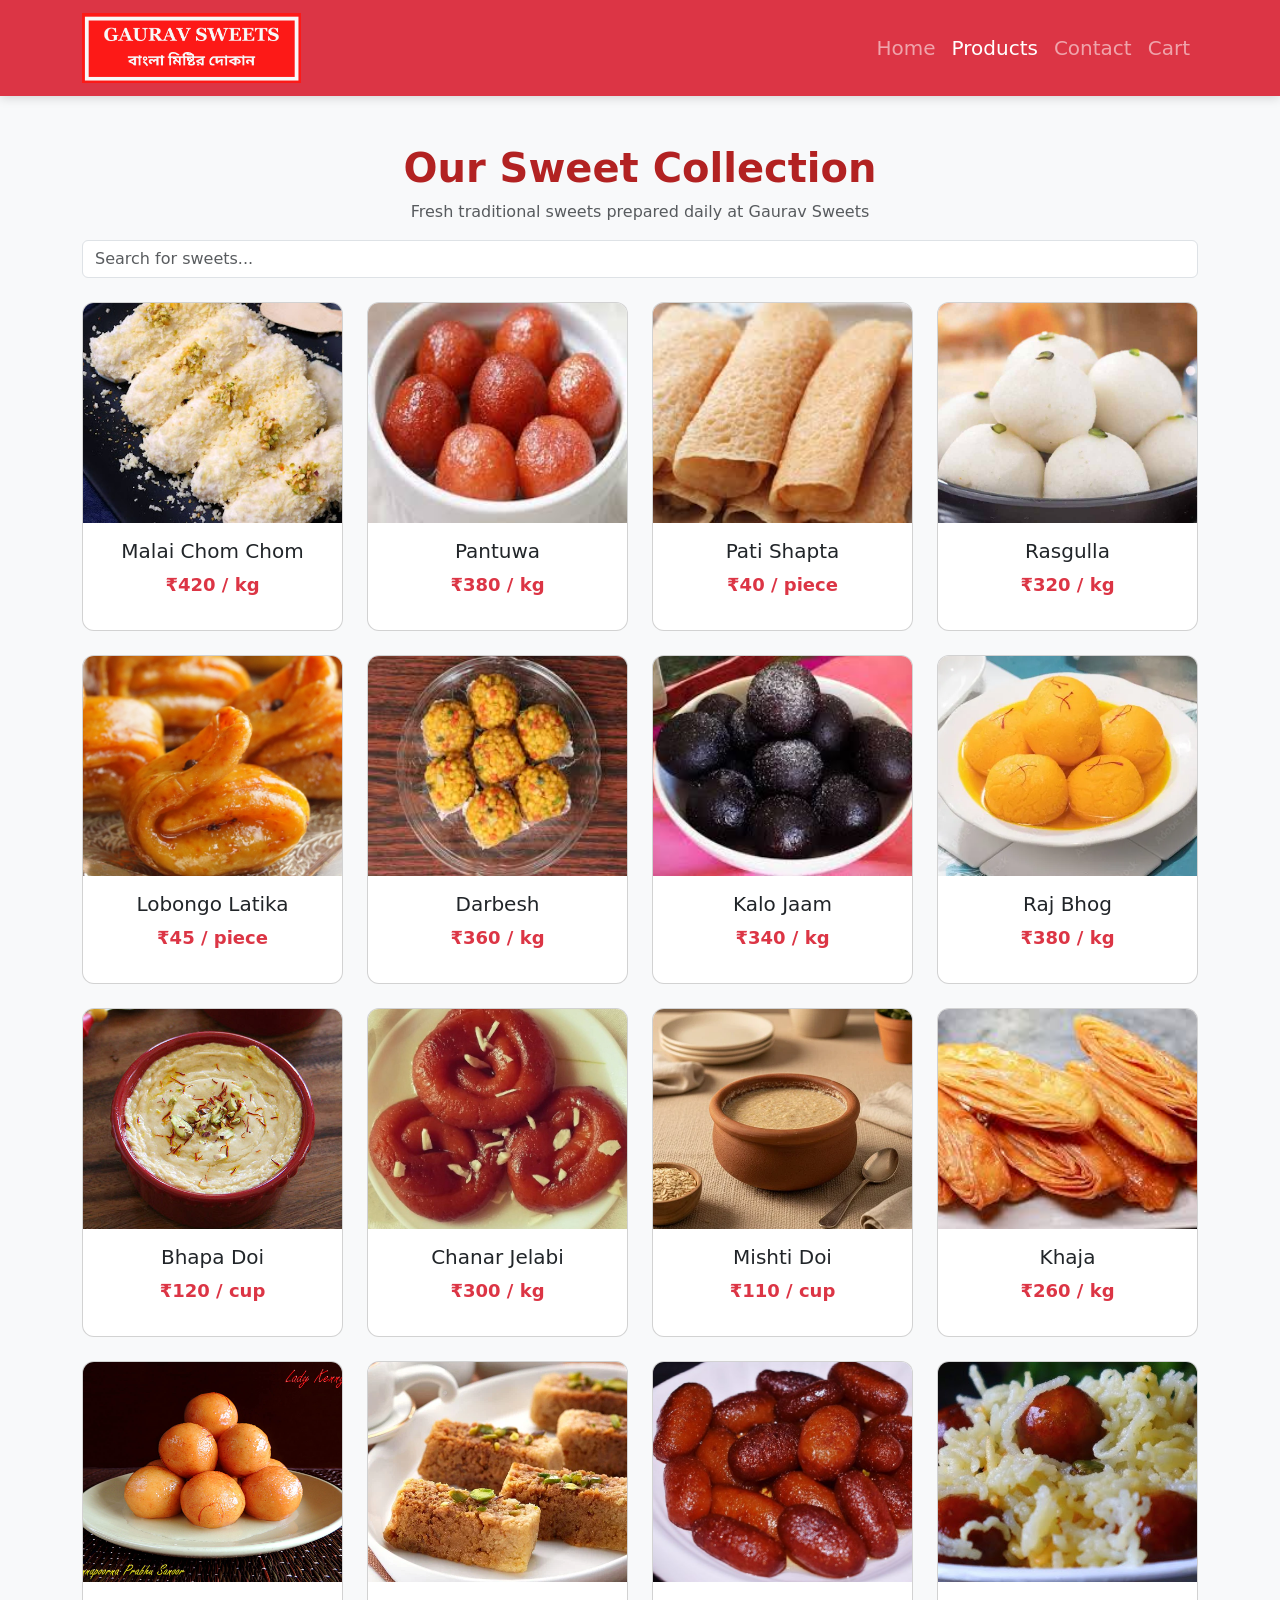
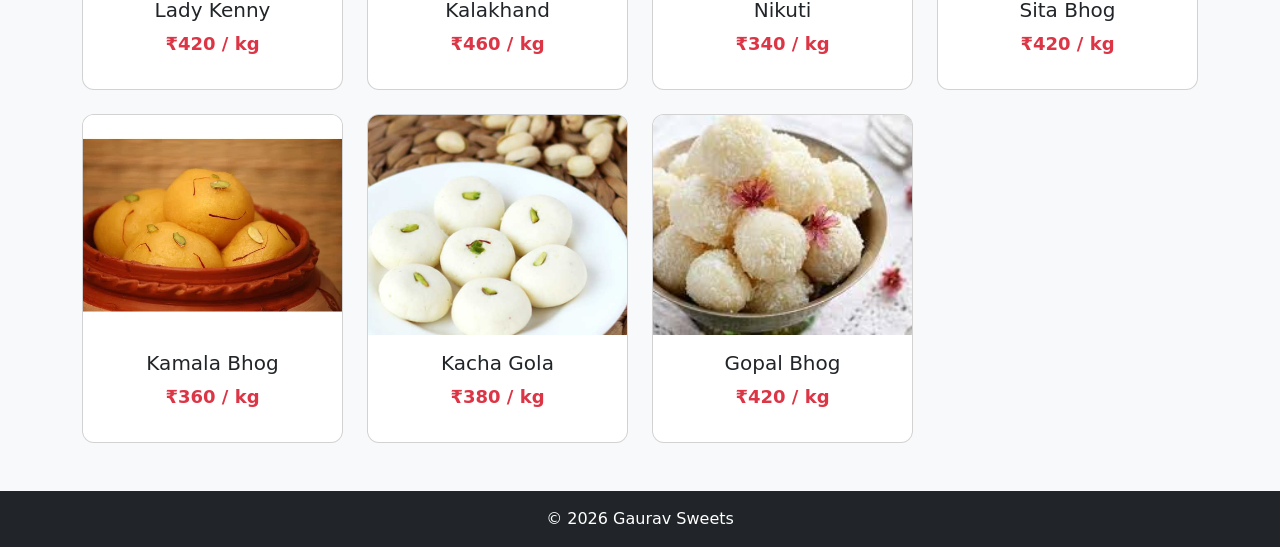
<file: frontend/products.html>
<!DOCTYPE html>
<html lang="en">

<head>
<meta charset="UTF-8">
<meta name="viewport" content="width=device-width, initial-scale=1.0">

<title>Our Sweets</title>

<link href="https://cdn.jsdelivr.net/npm/bootstrap@5.3.2/dist/css/bootstrap.min.css" rel="stylesheet">
<link rel="stylesheet" href="css/style.css">
</head>

<body>

<!-- Navbar -->
<nav class="navbar navbar-expand-lg navbar-dark bg-danger">
  <div class="container">
    <a class="navbar-brand" href="index.html">
      <img src="images/logo.png" height="70" alt="Gaurav Sweets">
    </a>

    <button class="navbar-toggler" type="button" data-bs-toggle="collapse" data-bs-target="#nav">
      <span class="navbar-toggler-icon"></span>
    </button>

    <div class="collapse navbar-collapse" id="nav">
      <ul class="navbar-nav ms-auto">
        <li class="nav-item"><a class="nav-link" href="index.html">Home</a></li>
        <li class="nav-item"><a class="nav-link active" href="products.html">Products</a></li>
        <li class="nav-item"><a class="nav-link" href="contact.html">Contact</a></li>
        <li class="nav-item"><a class="nav-link" href="cart.html">Cart</a></li>
      </ul>
    </div>
  </div>
</nav>

<!-- Header -->
<div class="container text-center mt-5">
<h1 class="fw-bold">Our Sweet Collection</h1>
<p class="text-muted">Fresh traditional sweets prepared daily at Gaurav Sweets</p>
</div>

<!-- Search -->
<div class="container mb-4">
<input 
type="text" 
id="searchInput" 
class="form-control" 
placeholder="Search for sweets..."
onkeyup="searchSweets()">
</div>

<!-- Products -->
<div class="container mt-4 mb-5">
<div class="row g-4">

<!-- 1 -->
<div class="col-md-3 product-wrapper">
<div class="card h-100 product-card"
id="Malai Chom Chom"
data-name="Malai Chom Chom"
data-price="420">

<img src="images/malai-chom-chom.jpg" class="card-img-top">

<div class="card-body text-center">

<h5>Malai Chom Chom</h5>

<p class="text-danger fw-bold">₹420 / kg</p>

<div class="inventory-status mt-2"></div>

<div class="cart-btn mt-2"></div>

</div>
</div>
</div>

<!-- 2 -->
<div class="col-md-3 product-wrapper">
<div class="card h-100 product-card"
id="Pantuwa"
data-name="Pantuwa"
data-price="380">

<img src="images/pantuwa.jpg" class="card-img-top">

<div class="card-body text-center">

<h5>Pantuwa</h5>

<p class="text-danger fw-bold">₹380 / kg</p>

<div class="inventory-status mt-2"></div>

<div class="cart-btn mt-2"></div>

</div>
</div>
</div>

<!-- 3 -->
<div class="col-md-3 product-wrapper">
<div class="card h-100 product-card"
id="Pati Shapta"
data-name="Pati Shapta"
data-price="40">

<img src="images/pati-shapta.jpg" class="card-img-top">

<div class="card-body text-center">

<h5>Pati Shapta</h5>

<p class="text-danger fw-bold">₹40 / piece</p>

<div class="inventory-status mt-2"></div>

<div class="cart-btn mt-2"></div>

</div>
</div>
</div>

<!-- 4 -->
<div class="col-md-3 product-wrapper">
<div class="card h-100 product-card"
id="Rasgulla"
data-name="Rasgulla"
data-price="320">

<img src="images/rasgulla.jpg" class="card-img-top">

<div class="card-body text-center">

<h5>Rasgulla</h5>

<p class="text-danger fw-bold">₹320 / kg</p>

<div class="inventory-status mt-2"></div>

<div class="cart-btn mt-2"></div>

</div>
</div>
</div>

<!-- 5 -->
<div class="col-md-3 product-wrapper">
<div class="card h-100 product-card"
id="Lobongo Latika"
data-name="Lobongo Latika"
data-price="45">

<img src="images/lobongo-latika.jpg" class="card-img-top">

<div class="card-body text-center">

<h5>Lobongo Latika</h5>

<p class="text-danger fw-bold">₹45 / piece</p>

<div class="inventory-status mt-2"></div>

<div class="cart-btn mt-2"></div>

</div>
</div>
</div>

<!-- 6 -->
<div class="col-md-3 product-wrapper">
<div class="card h-100 product-card"
id="Darbesh"
data-name="Darbesh"
data-price="360">

<img src="images/darbesh.jpg" class="card-img-top">

<div class="card-body text-center">

<h5>Darbesh</h5>

<p class="text-danger fw-bold">₹360 / kg</p>

<div class="inventory-status mt-2"></div>

<div class="cart-btn mt-2"></div>

</div>
</div>
</div>

<!-- 7 -->
<div class="col-md-3 product-wrapper">
<div class="card h-100 product-card"
id="Kalo Jaam"
data-name="Kalo Jaam"
data-price="340">

<img src="images/kalo-jaam.jpg" class="card-img-top">

<div class="card-body text-center">

<h5>Kalo Jaam</h5>

<p class="text-danger fw-bold">₹340 / kg</p>

<div class="inventory-status mt-2"></div>

<div class="cart-btn mt-2"></div>

</div>
</div>
</div>

<!-- 8 -->
<div class="col-md-3 product-wrapper">
<div class="card h-100 product-card"
id="Raj Bhog"
data-name="Raj Bhog"
data-price="380">

<img src="images/raj-bhog.jpg" class="card-img-top">

<div class="card-body text-center">

<h5>Raj Bhog</h5>

<p class="text-danger fw-bold">₹380 / kg</p>

<div class="inventory-status mt-2"></div>

<div class="cart-btn mt-2"></div>

</div>
</div>
</div>

<!-- 9 -->
<div class="col-md-3 product-wrapper">
<div class="card h-100 product-card"
id="Bhapa Doi"
data-name="Bhapa Doi"
data-price="120">

<img src="images/bhapa-doi.jpg" class="card-img-top">

<div class="card-body text-center">

<h5>Bhapa Doi</h5>

<p class="text-danger fw-bold">₹120 / cup</p>

<div class="inventory-status mt-2"></div>

<div class="cart-btn mt-2"></div>

</div>
</div>
</div>

<!-- 10 -->
<div class="col-md-3 product-wrapper">
<div class="card h-100 product-card"
id="Chanar Jelabi"
data-name="Chanar Jelabi"
data-price="300">

<img src="images/chanar-jelabi.jpg" class="card-img-top">

<div class="card-body text-center">

<h5>Chanar Jelabi</h5>

<p class="text-danger fw-bold">₹300 / kg</p>

<div class="inventory-status mt-2"></div>

<div class="cart-btn mt-2"></div>

</div>
</div>
</div>

<!-- 11 -->
<div class="col-md-3 product-wrapper">
<div class="card h-100 product-card"
id="Mishti Doi"
data-name="Mishti Doi"
data-price="110">

<img src="images/mishti-doi.jpg" class="card-img-top">

<div class="card-body text-center">

<h5>Mishti Doi</h5>

<p class="text-danger fw-bold">₹110 / cup</p>

<div class="inventory-status mt-2"></div>

<div class="cart-btn mt-2"></div>

</div>
</div>
</div>

<!-- 12 -->
<div class="col-md-3 product-wrapper">
<div class="card h-100 product-card"
id="Khaja"
data-name="Khaja"
data-price="260">

<img src="images/khaja.jpg" class="card-img-top">

<div class="card-body text-center">

<h5>Khaja</h5>

<p class="text-danger fw-bold">₹260 / kg</p>

<div class="inventory-status mt-2"></div>

<div class="cart-btn mt-2"></div>

</div>
</div>
</div>

<!-- 13 -->
<div class="col-md-3 product-wrapper">
<div class="card h-100 product-card"
id="Lady Kenny"
data-name="Lady Kenny"
data-price="420">

<img src="images/lady-kenny.jpg" class="card-img-top">

<div class="card-body text-center">

<h5>Lady Kenny</h5>

<p class="text-danger fw-bold">₹420 / kg</p>

<div class="inventory-status mt-2"></div>

<div class="cart-btn mt-2"></div>

</div>
</div>
</div>

<!-- 14 -->
<div class="col-md-3 product-wrapper">
<div class="card h-100 product-card"
id="Kalakhand"
data-name="Kalakhand"
data-price="460">

<img src="images/kalakhand.jpg" class="card-img-top">

<div class="card-body text-center">

<h5>Kalakhand</h5>

<p class="text-danger fw-bold">₹460 / kg</p>

<div class="inventory-status mt-2"></div>

<div class="cart-btn mt-2"></div>

</div>
</div>
</div>

<!-- 15 -->
<div class="col-md-3 product-wrapper">
<div class="card h-100 product-card"
id="Nikuti"
data-name="Nikuti"
data-price="340">

<img src="images/nikuti.jpg" class="card-img-top">

<div class="card-body text-center">

<h5>Nikuti</h5>

<p class="text-danger fw-bold">₹340 / kg</p>

<div class="inventory-status mt-2"></div>

<div class="cart-btn mt-2"></div>

</div>
</div>
</div>

<!-- 16 -->
<div class="col-md-3 product-wrapper">
<div class="card h-100 product-card"
id="Sita Bhog"
data-name="Sita Bhog"
data-price="420">

<img src="images/sita-bhog.jpg" class="card-img-top">

<div class="card-body text-center">

<h5>Sita Bhog</h5>

<p class="text-danger fw-bold">₹420 / kg</p>

<div class="inventory-status mt-2"></div>

<div class="cart-btn mt-2"></div>

</div>
</div>
</div>

<!-- 17 -->
<div class="col-md-3 product-wrapper">
<div class="card h-100 product-card"
id="Kamala Bhog"
data-name="Kamala Bhog"
data-price="360">

<img src="images/kamala-bhog.jpg" class="card-img-top">

<div class="card-body text-center">

<h5>Kamala Bhog</h5>

<p class="text-danger fw-bold">₹360 / kg</p>

<div class="inventory-status mt-2"></div>

<div class="cart-btn mt-2"></div>

</div>
</div>
</div>

<!-- 18 -->
<div class="col-md-3 product-wrapper">
<div class="card h-100 product-card"
id="Kacha Gola"
data-name="Kacha Gola"
data-price="380">

<img src="images/kacha-gola.jpg" class="card-img-top">

<div class="card-body text-center">

<h5>Kacha Gola</h5>

<p class="text-danger fw-bold">₹380 / kg</p>

<div class="inventory-status mt-2"></div>

<div class="cart-btn mt-2"></div>

</div>
</div>
</div>

<!-- 19 -->
<div class="col-md-3 product-wrapper">
<div class="card h-100 product-card"
id="Gopal Bhog"
data-name="Gopal Bhog"
data-price="420">

<img src="images/gopal-bhog.jpg" class="card-img-top">

<div class="card-body text-center">

<h5>Gopal Bhog</h5>

<p class="text-danger fw-bold">₹420 / kg</p>

<div class="inventory-status mt-2"></div>

<div class="cart-btn mt-2"></div>

</div>
</div>
</div>

</div>
</div>

<!-- Floating Cart Bar -->

<div id="floatingCart" class="floating-cart d-none">

    <div>

        <span id="floatingCartText">
            0 items • ₹0
        </span>

    </div>

    <a href="cart.html" class="btn btn-light fw-bold">

        View Cart

    </a>

</div>

<footer class="bg-dark text-white text-center p-3">
© 2026 Gaurav Sweets
</footer>

<script src="https://cdn.jsdelivr.net/npm/bootstrap@5.3.2/dist/js/bootstrap.bundle.min.js"></script>
<script src="js/script.js"></script>

</body>
</html>
</file>
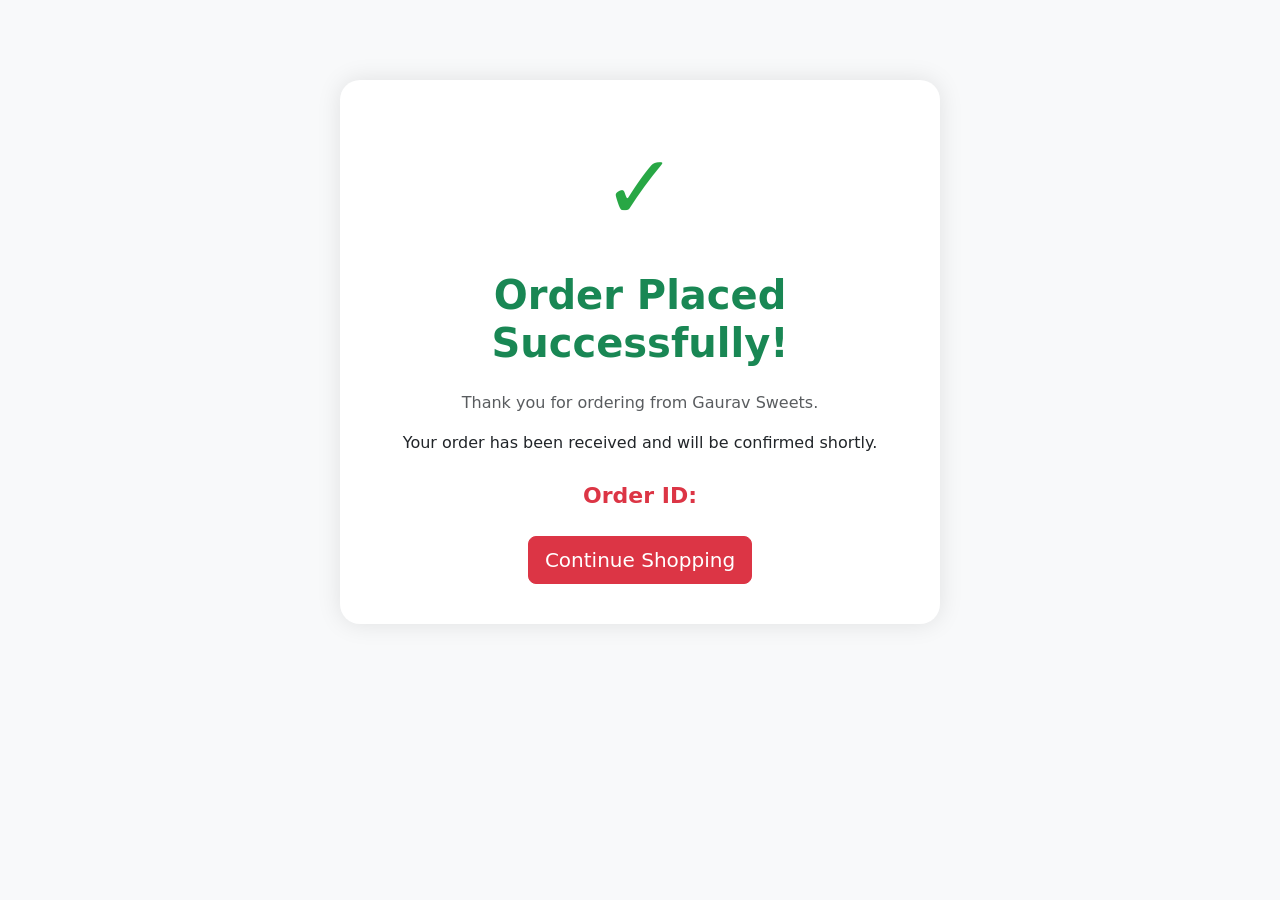
<file: frontend/success.html>
<!DOCTYPE html>
<html lang="en">

<head>

<meta charset="UTF-8">
<meta name="viewport" content="width=device-width, initial-scale=1.0">

<title>Order Successful</title>

<link href="https://cdn.jsdelivr.net/npm/bootstrap@5.3.2/dist/css/bootstrap.min.css" rel="stylesheet">

<style>

body {

    background: #f8f9fa;

}

.success-box {

    max-width: 600px;

    margin: 80px auto;

    background: white;

    padding: 40px;

    border-radius: 20px;

    box-shadow: 0 0 25px rgba(0,0,0,0.1);

    text-align: center;

}

.checkmark {

    font-size: 90px;

    color: #28a745;

}

.order-id {

    font-size: 22px;

    font-weight: bold;

    color: #dc3545;

}

</style>

</head>

<body>

<div class="container">

    <div class="success-box">

        <div class="checkmark">
            ✓
        </div>

        <h1 class="fw-bold text-success mt-3">
            Order Placed Successfully!
        </h1>

        <p class="mt-4 text-muted">
            Thank you for ordering from Gaurav Sweets.
        </p>

        <p>
            Your order has been received and will be confirmed shortly.
        </p>

        <div class="order-id mt-4">

            Order ID:
            <span id="orderId"></span>

        </div>

        <div class="mt-4">

            <a href="products.html" class="btn btn-danger btn-lg">

                Continue Shopping

            </a>

        </div>

    </div>

</div>

<script>

const orderId = localStorage.getItem("lastOrderId");

document.getElementById("orderId").innerText = orderId;

</script>

</body>
</html>
</file>
<file: css/style.css>
html{
overflow-y: scroll;
}

body{
font-family:'Poppins',sans-serif;
}

h1,h2,h3,h4,h5{
font-family:'Playfair Display',serif;
font-weight:700;
}

.fancy-text{
font-family:'Great Vibes',cursive;
color:#b22222;
font-size:2.2rem;
}
.hero{
height:420px;
background:linear-gradient(rgba(0,0,0,0.55), rgba(0,0,0,0.55)),
url("../images/banner.jpg") center/cover no-repeat;
}

.navbar-nav .nav-link{
font-size:20px;
font-weight:500;
padding-left:20px;
padding-right:20px;
}
.navbar-nav .nav-link:hover{
text-decoration:underline;
}

.navbar{
position: sticky;
top: 0;
z-index: 1000;
box-shadow: 0 2px 10px rgba(0,0,0,0.15);
}

.card img{
height:220px;
object-fit:cover;
}

.card{
border-radius:12px;
overflow:hidden;
transition:0.3s;
}

.card p{
font-size:18px;
}

.card:hover{
transform:translateY(-5px);
box-shadow:0 8px 20px rgba(0,0,0,0.2);
}

h1,h2{
color:#b22222;
}

body{
background-color:#f8f9fa;
}

/* Floating Cart */

.floating-cart {

    position: fixed;

    bottom: 20px;

    left: 50%;

    transform: translateX(-50%);

    width: 90%;

    max-width: 700px;

    background: #dc3545;

    color: white;

    padding: 15px 20px;

    border-radius: 15px;

    display: flex;

    justify-content: space-between;

    align-items: center;

    box-shadow: 0 5px 20px rgba(0,0,0,0.3);

    z-index: 9999;

    animation: slideUp 0.3s ease;

}

@keyframes slideUp {

    from {

        opacity: 0;

        transform: translate(-50%, 30px);

    }

    to {

        opacity: 1;

        transform: translate(-50%, 0);

    }

}


/* Inventory */

.out-of-stock{

opacity:0.5;

filter:grayscale(100%);

}

.stock-badge{

font-size:14px;

font-weight:bold;

}

/* Floating Cart */

.floating-cart {

position: fixed;

bottom: 20px;

left: 50%;

transform: translateX(-50%);

width: 90%;

max-width: 700px;

background: #dc3545;

color: white;

padding: 15px 20px;

border-radius: 15px;

display: flex;

justify-content: space-between;

align-items: center;

box-shadow: 0 5px 20px rgba(0,0,0,0.3);

z-index: 9999;

animation: slideUp 0.3s ease;

}

@keyframes slideUp {

from {

opacity: 0;

transform: translate(-50%, 30px);

}

to {

opacity: 1;

transform: translate(-50%, 0);

}

}

footer h4{
font-family:'Playfair Display',serif;
font-weight:700;
}

footer p{
font-size:16px;
}

footer img{
object-fit:contain;
}
</file>
<file: frontend/css/style.css>
html{
overflow-y: scroll;
}

.hero{
height:420px;
background:linear-gradient(rgba(0,0,0,0.55), rgba(0,0,0,0.55)),
url("../images/banner.jpg") center/cover no-repeat;
}

.navbar-nav .nav-link{
font-size:20px;
font-weight:500;
padding-left:20px;
padding-right:20px;
}
.navbar-nav .nav-link:hover{
text-decoration:underline;
}

.navbar{
position: sticky;
top: 0;
z-index: 1000;
box-shadow: 0 2px 10px rgba(0,0,0,0.15);
}

.card img{
height:220px;
object-fit:cover;
}

.card{
border-radius:12px;
overflow:hidden;
transition:0.3s;
}

.card p{
font-size:18px;
}

.card:hover{
transform:translateY(-5px);
box-shadow:0 8px 20px rgba(0,0,0,0.2);
}

h1,h2{
color:#b22222;
}

body{
background-color:#f8f9fa;
}

/* Floating Cart */

.floating-cart {

    position: fixed;

    bottom: 20px;

    left: 50%;

    transform: translateX(-50%);

    width: 90%;

    max-width: 700px;

    background: #dc3545;

    color: white;

    padding: 15px 20px;

    border-radius: 15px;

    display: flex;

    justify-content: space-between;

    align-items: center;

    box-shadow: 0 5px 20px rgba(0,0,0,0.3);

    z-index: 9999;

    animation: slideUp 0.3s ease;

}

@keyframes slideUp {

    from {

        opacity: 0;

        transform: translate(-50%, 30px);

    }

    to {

        opacity: 1;

        transform: translate(-50%, 0);

    }

}


/* Inventory */

.out-of-stock{

opacity:0.5;

filter:grayscale(100%);

}

.stock-badge{

font-size:14px;

font-weight:bold;

}

/* Floating Cart */

.floating-cart {

position: fixed;

bottom: 20px;

left: 50%;

transform: translateX(-50%);

width: 90%;

max-width: 700px;

background: #dc3545;

color: white;

padding: 15px 20px;

border-radius: 15px;

display: flex;

justify-content: space-between;

align-items: center;

box-shadow: 0 5px 20px rgba(0,0,0,0.3);

z-index: 9999;

animation: slideUp 0.3s ease;

}

@keyframes slideUp {

from {

opacity: 0;

transform: translate(-50%, 30px);

}

to {

opacity: 1;

transform: translate(-50%, 0);

}

}
</file>
